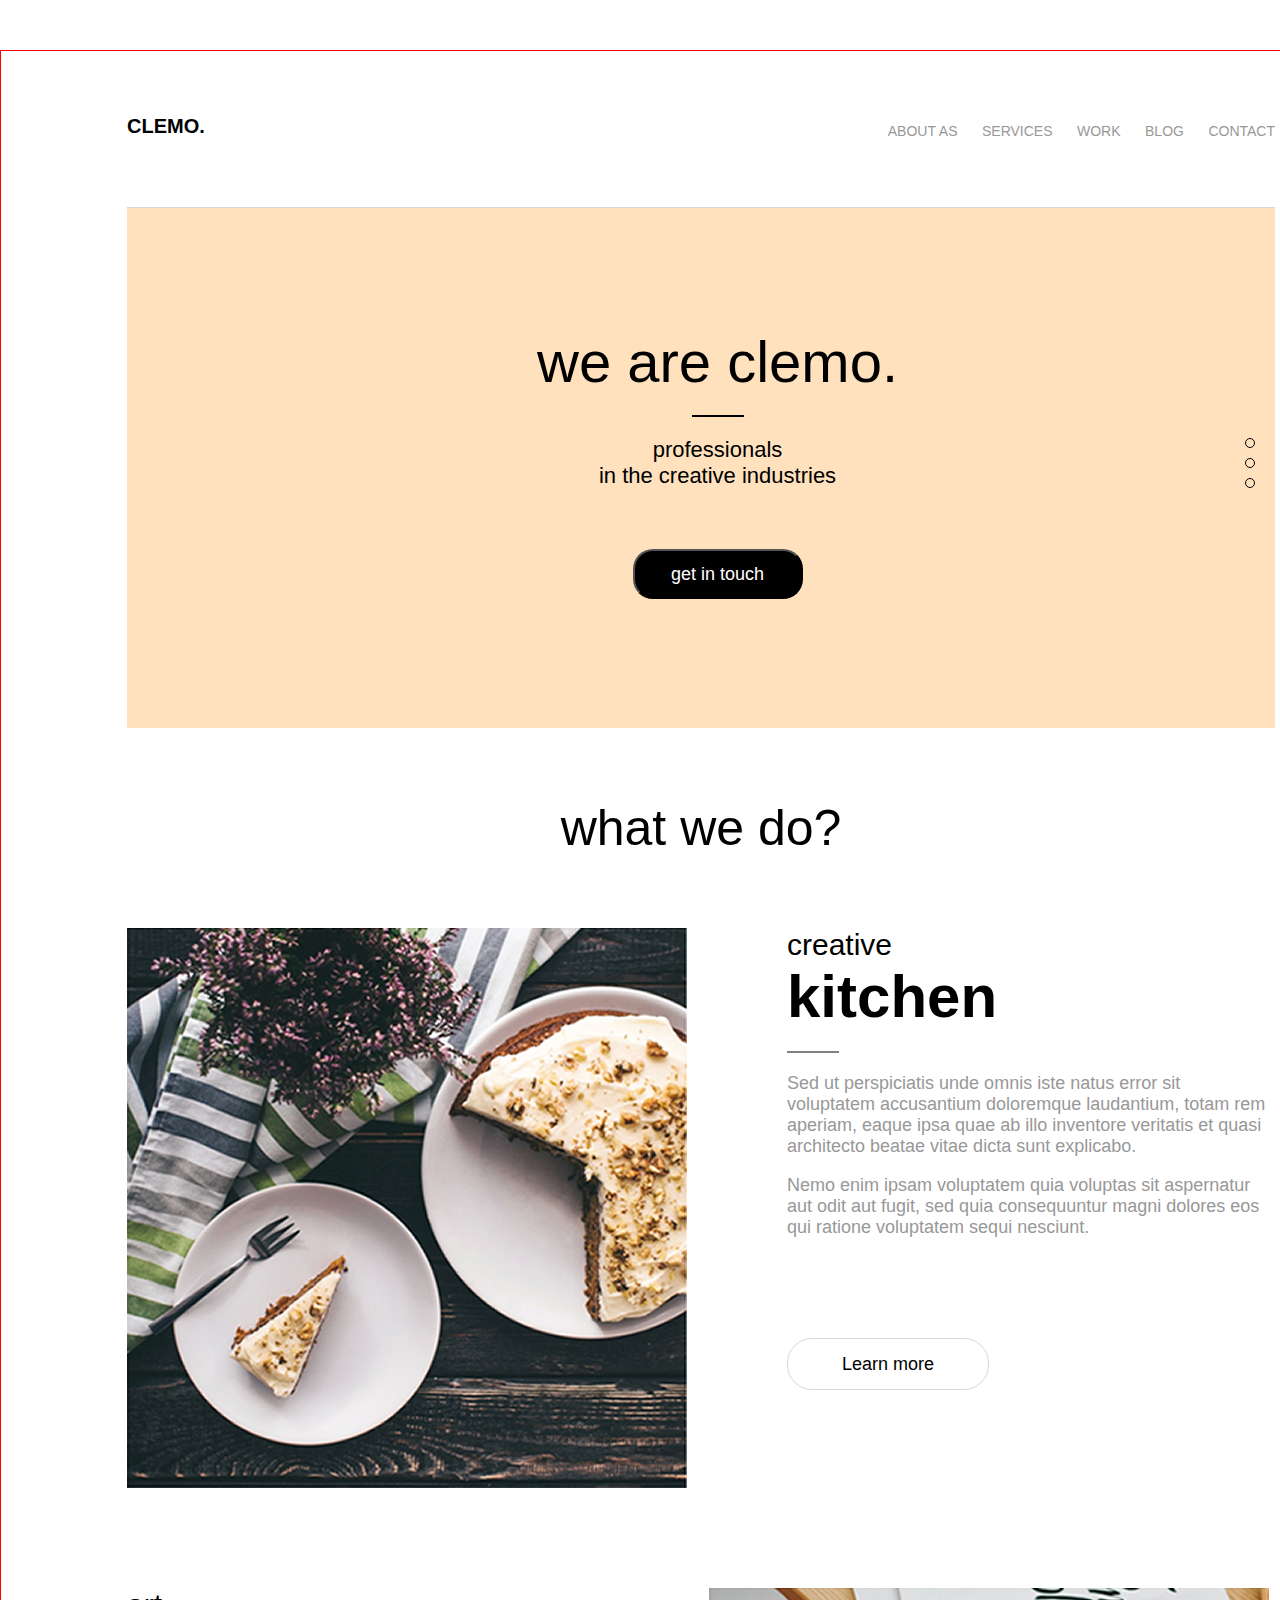
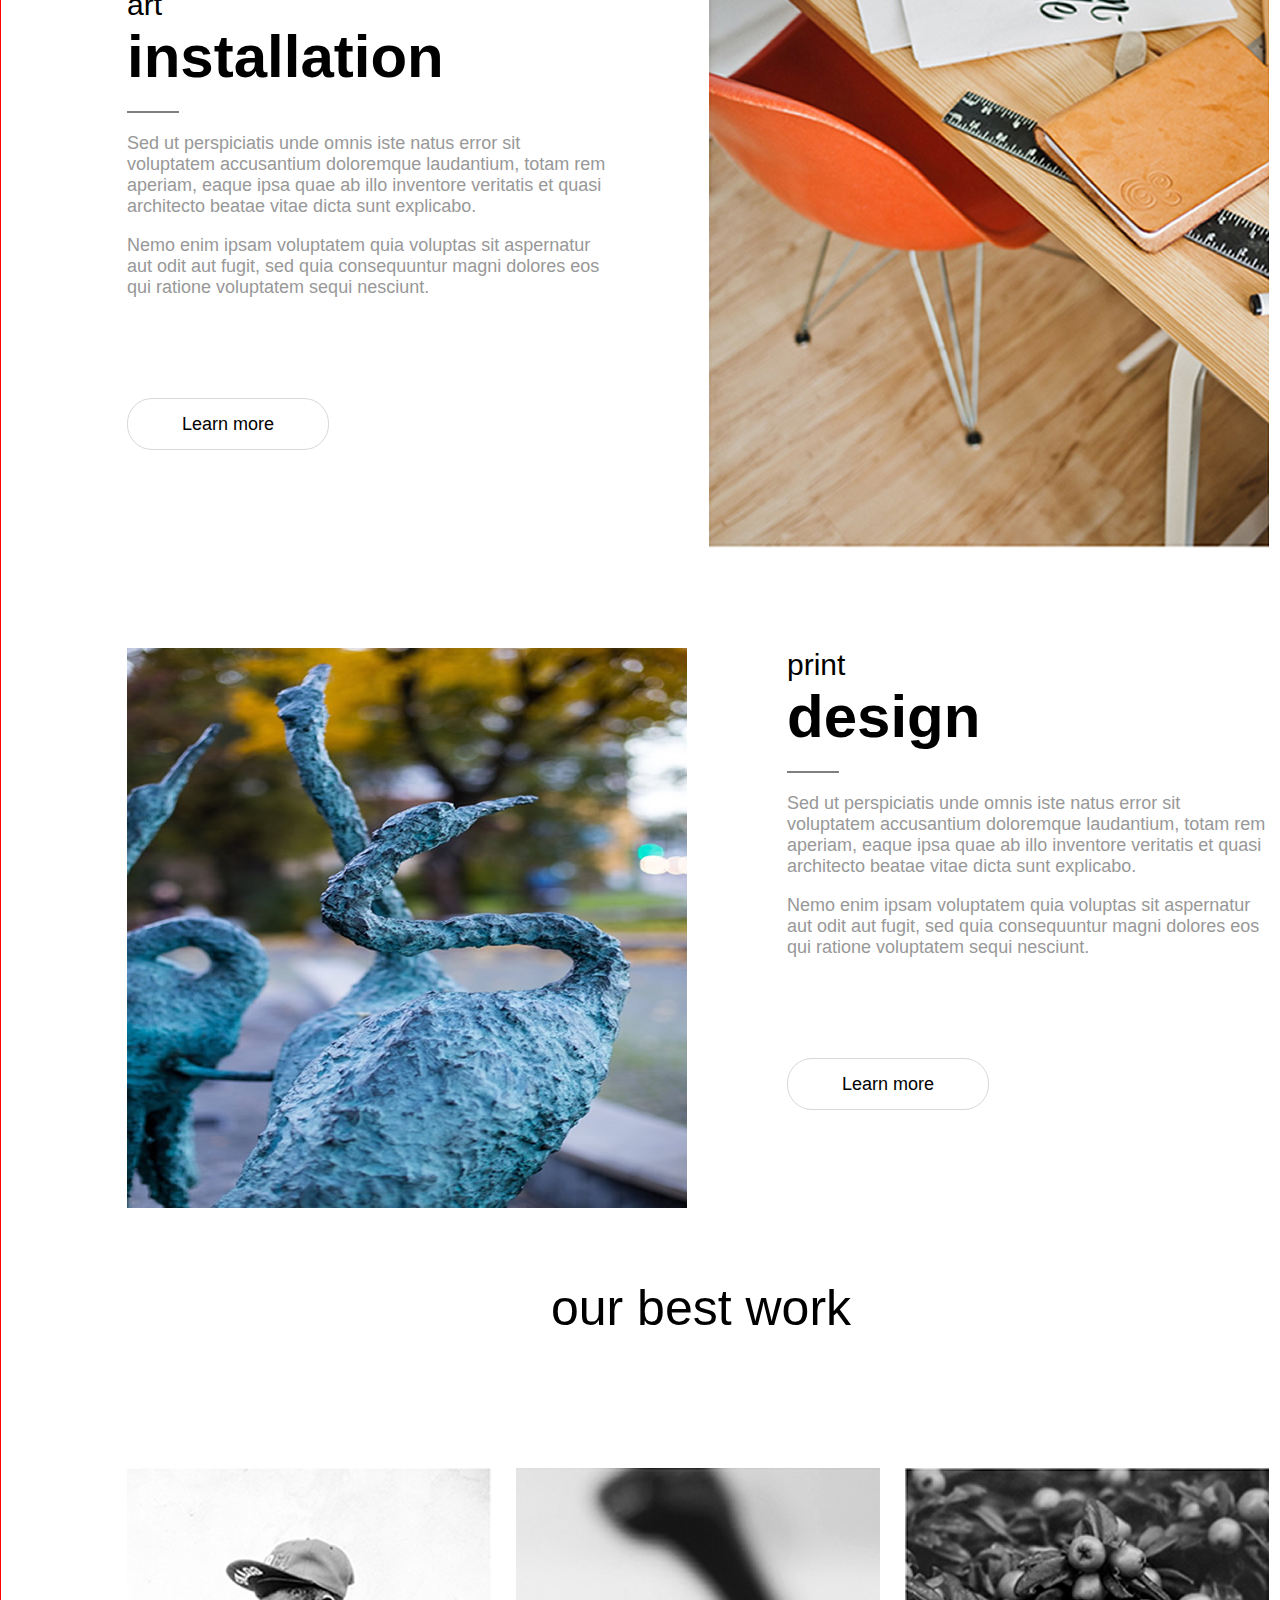
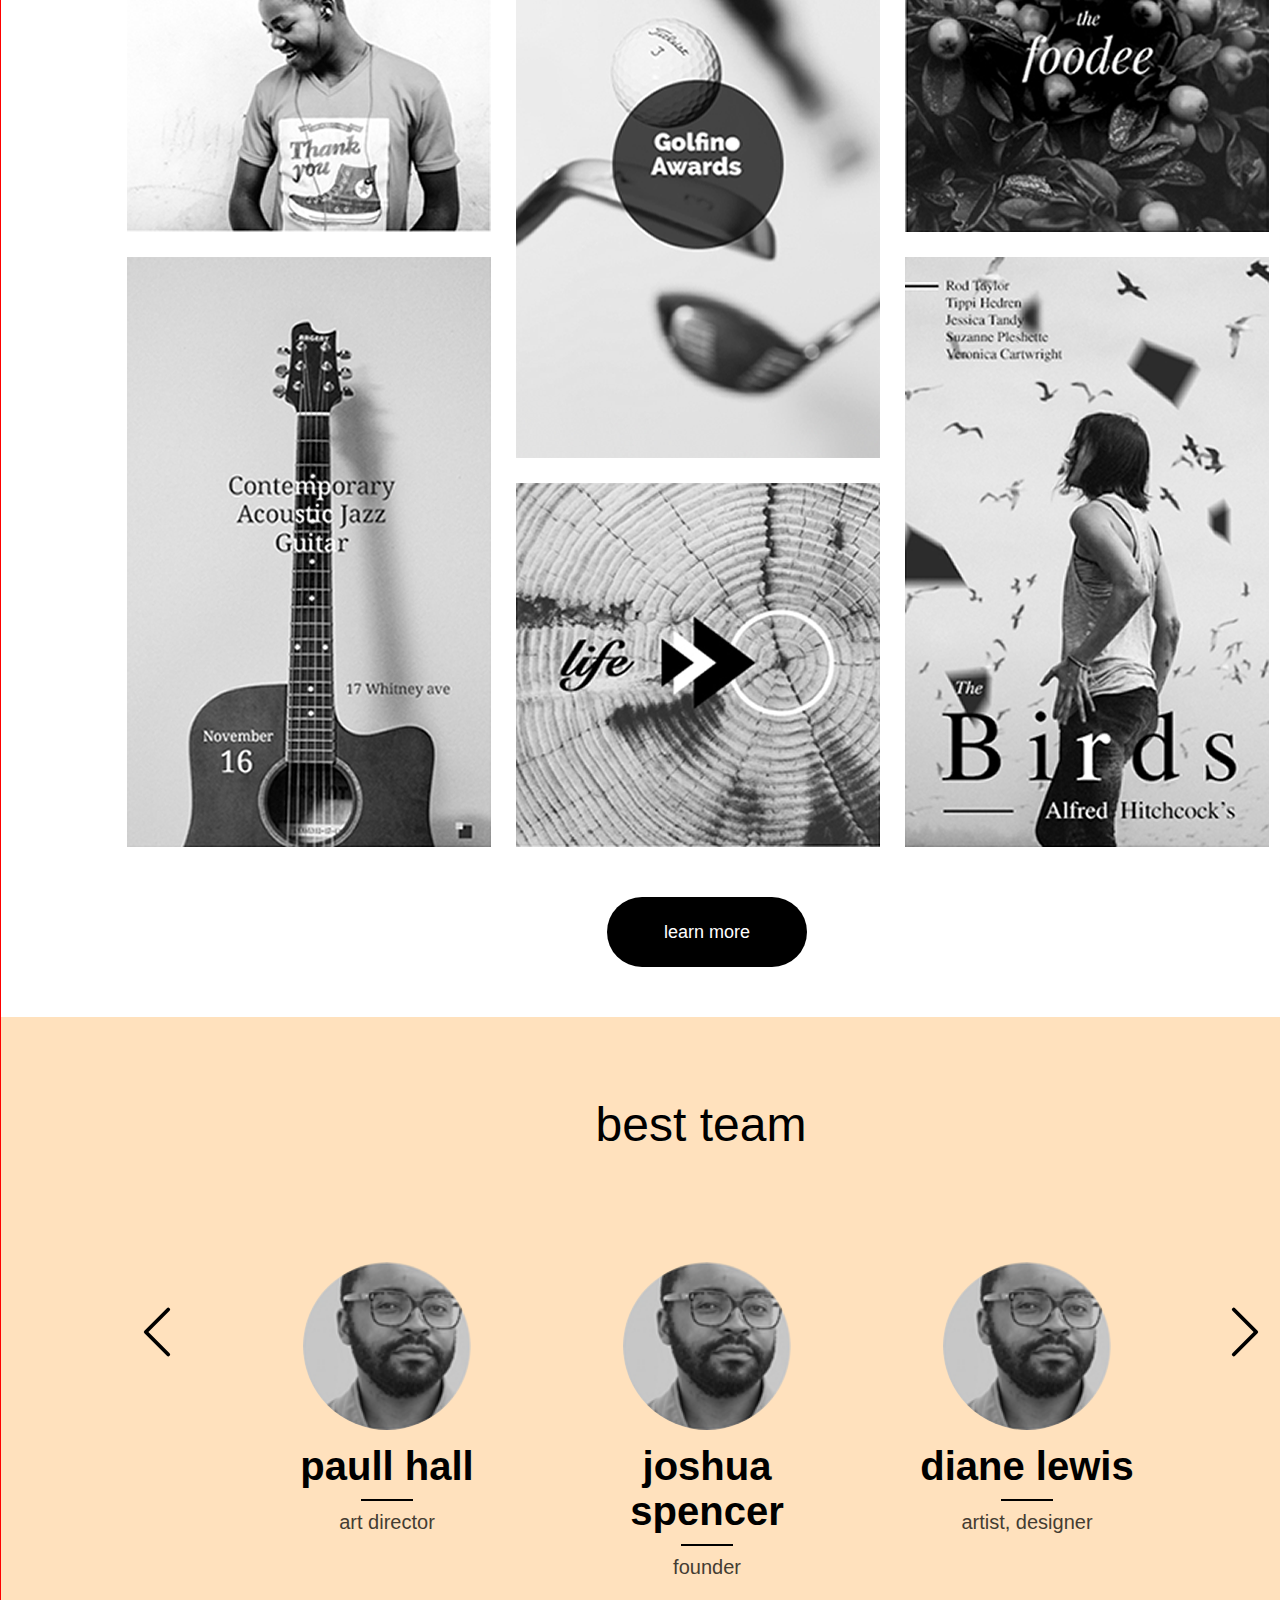
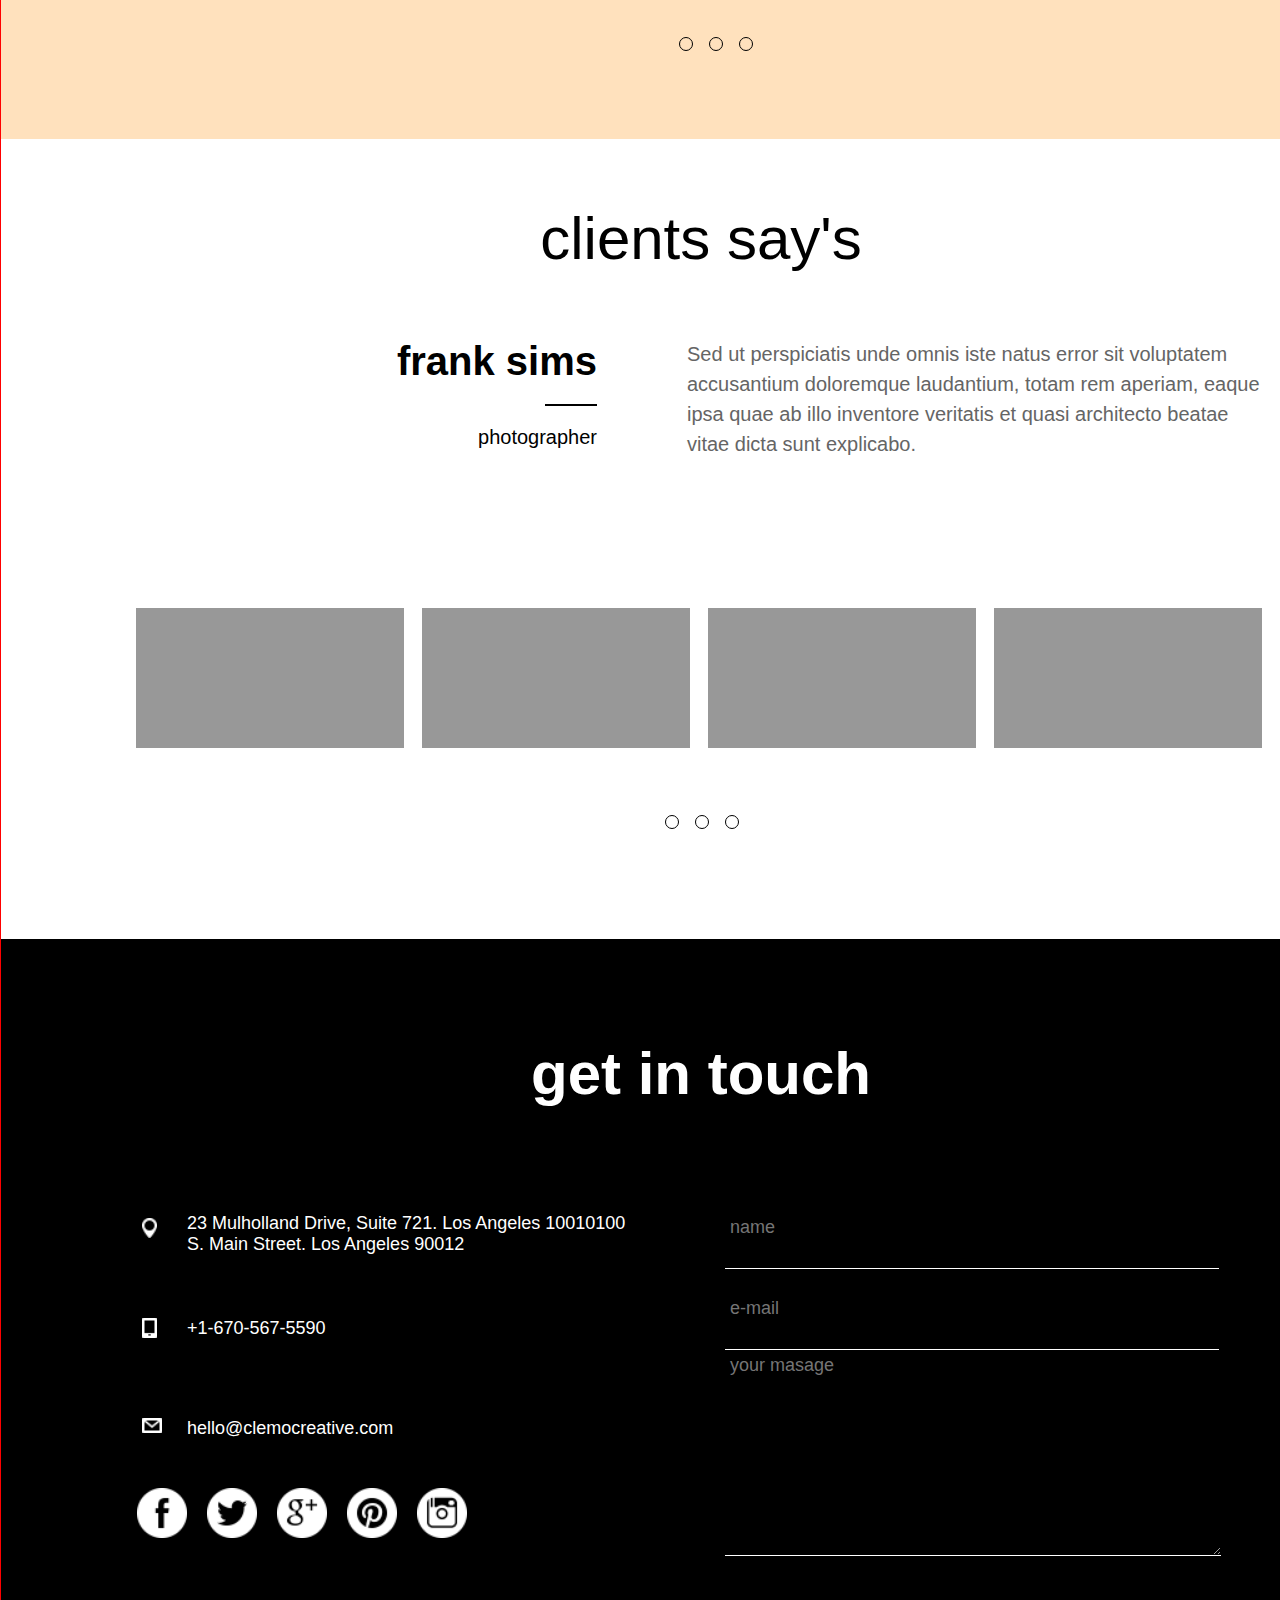
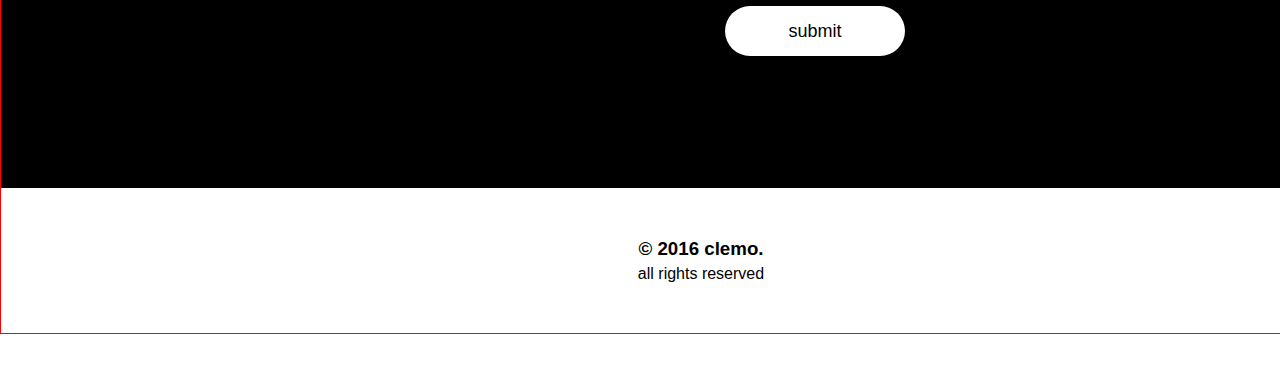
<file: index.html>
<!DOCTYPE html>
<html lang="en">
<head>
    <meta charset="UTF-8">
    <meta http-equiv="X-UA-Compatible" content="IE=edge">
    <meta name="viewport" content="width=device-width, initial-scale=1.0">
    <link rel="stylesheet" href="style.css">
    <title>Clemo</title>
</head>
<body>
    <div class="container">
        <div class="row">
            <div class="header">
                <div class="logo__content">
                    <div class="logo__img">
                        <a href="index.html">
                            <p>CLEMO.</p>
                        </a>
                    </div>
                </div>
                <div class="main__nav">
                    <ul class="main__nav__list">
                        <li><a href="about.html">About as</a></li>
                        <li><a href="services.html">Services</a></li>
                        <li><a href="works.html">Work</a></li>
                        <li><a href="blogs.html">Blog</a></li>
                        <li><a href="contact.html">Contact</a></li>
                    </ul>
                </div>
                <div class="clear"></div>
            </div>
            <section>
                <div class="card">
                    <div class="card__list">
                        <div class="card__about">
                            <div  class="card__about__list">
                                <h1 class="card__title">
                                    we are clemo.
                                </h1>
                                <hr noshade color="black" class="card__about__list__hr">
                                <p class="card__text">
                                    professionals 
                                    <br>
                                    in the creative industries
                                </p>
                                <button class="card__in__button">
                                    get in touch
                                </button>
                            </div>
                            <div class="card__right__bolls">
                                <div class="boll__itm"></div>
                                <div class="boll__itm"></div>
                                <div class="boll__itm"></div>
                            </div>
                            <div class="clear"></div>
                        </div>
                    </div>
                </div>
            </section>
            <section>
                <div class="works__content">
                    <div class="work__title__list">
                        <p class="work__title__text">
                            what we do?
                        </p>
                    </div>
                    <div class="work__cards__section">
                        <div class="work__cards__itm__top">
                            <div class="work__card__img">
                                <img src="img/kitchen.png" alt="">
                            </div>
                            <div class="work__about">
                                <p class="work__about__subject">
                                    creative
                                </p>
                                <h2 class="work__about__title">kitchen</h2>
                                <hr noshade>
                                <p class="work__about__text">
                                    Sed ut perspiciatis unde omnis iste natus error sit voluptatem accusantium doloremque laudantium, totam rem aperiam, eaque ipsa quae ab illo inventore veritatis et quasi architecto beatae vitae dicta sunt explicabo. 
                                </p>
                                <br>
                                <p class="work__about__text">
                                    Nemo enim ipsam voluptatem quia voluptas sit aspernatur aut odit aut fugit, sed quia consequuntur magni dolores eos qui ratione voluptatem sequi nesciunt. 
                                </p>
                                <a href="servis-work.html" class="btn">Learn more</a>
                            </div>
                            <div class="clear"></div>
                        </div>
                        <div class="work__cards__itm__centre">
                            <div class="work__about__centre">
                                <p class="work__about__subject__centre">
                                    art
                                </p>
                                <h2 class="work__about__title__centre">installation</h2>
                                <hr noshade>
                                <p class="work__about__text__centre">
                                    Sed ut perspiciatis unde omnis iste natus error sit voluptatem accusantium doloremque laudantium, totam rem aperiam, eaque ipsa quae ab illo inventore veritatis et quasi architecto beatae vitae dicta sunt explicabo. 
                                </p>
                                <br>
                                <p class="work__about__text__centre">
                                    Nemo enim ipsam voluptatem quia voluptas sit aspernatur aut odit aut fugit, sed quia consequuntur magni dolores eos qui ratione voluptatem sequi nesciunt. 
                                </p>
                                <a href="servis-work.html" class="btn__centre">Learn more</a>
                            </div>
                            <div class="work__card__img__centre">
                                <img src="img/instalation.png" alt="">
                            </div>
                            <div class="clear"></div>
                        </div>
                        <div class="work__cards__itm__bottom">
                            <div class="work__card__img">
                                <img src="img/design.jpg" alt="">
                            </div>
                            <div class="work__about">
                                <p class="work__about__subject">
                                    print
                                </p>
                                <h2 class="work__about__title">design</h2>
                                <hr noshade>
                                <p class="work__about__text">
                                    Sed ut perspiciatis unde omnis iste natus error sit voluptatem accusantium doloremque laudantium, totam rem aperiam, eaque ipsa quae ab illo inventore veritatis et quasi architecto beatae vitae dicta sunt explicabo. 
                                </p>
                                <br>
                                <p class="work__about__text">
                                    Nemo enim ipsam voluptatem quia voluptas sit aspernatur aut odit aut fugit, sed quia consequuntur magni dolores eos qui ratione voluptatem sequi nesciunt. 
                                </p>
                                <a href="servis-work.html" class="btn">Learn more</a>
                            </div>
                            <div class="clear"></div>
                        </div>
                    </div>
                </div>
            </section>
            <section>
                <div class="best__work__content">
                    <div class="best__work__caption">
                        <p class="work__caption__text">
                            our best work
                        </p>
                    </div>
                    <div class="best__pictures">
                        <div class="pictures__list">
                            <div class="picture__little__itm">
                                <img src="img/American-friend.png" alt="">
                            </div>
                            <div class="picture__big__itm">
                                <img src="img/gitara.png" alt="">
                            </div>
                        </div>
                        <div class="pictures__list centre__picture">
                            <div class="picture__big__itm">
                                <img src="img/golf.png" alt="">
                            </div>
                            <div class="picture__little__itm">
                                <img src="img/life.png" alt="">
                            </div>
                        </div>
                        <div class="pictures__list">
                            <div class="picture__little__itm">
                                <img src="img/apples-tree.png" alt="">
                            </div>
                            <div class="picture__big__itm">
                                <img src="img/birds.png" alt="">
                            </div>
                        </div>
                        <div class="clear"></div>
                    </div>
                    <div class="pictures__in__button">
                        <a href="works.html">learn more</a>
                    </div>
                </div>
            </section>
        </div>
        <section>
            <div class="workers__content">
                <div class="workers__title__content">
                    <p class="workers__caption">
                        best team
                    </p>
                </div>
                <div class="workers__list">
                    <div class="lrft__icon">
                        <a href="#" class="left__icon__img">
                            <svg xmlns="http://www.w3.org/2000/svg" width="60" height="60" fill="currentColor" class="bi bi-chevron-left" viewBox="0 0 16 16">
                                <path fill-rule="evenodd" d="M11.354 1.646a.5.5 0 0 1 0 .708L5.707 8l5.647 5.646a.5.5 0 0 1-.708.708l-6-6a.5.5 0 0 1 0-.708l6-6a.5.5 0 0 1 .708 0z"/>
                              </svg>
                        </a>
                    </div>

                    <div class="worker__about__itm">
                        <div class="worker__img">
                            <img src="img/paull hall.jpg" alt="">
                        </div>
                        <div class="worker__name">
                            <h2>paull hall</h2>
                            <hr noshade color="black">
                            <p class="work__user">
                                art director
                            </p>
                        </div>
                    </div>
                    <div class="worker__about__itm">
                        <div class="worker__img">
                            <img src="img/paull hall.jpg" alt="">
                        </div>
                        <div class="worker__name">
                            <h2>joshua <br> spencer</h2>
                            <hr noshade color="black">
                            <p class="work__user">
                                founder
                            </p>
                        </div>
                    </div>
                    <div class="worker__about__itm">
                        <div class="worker__img">
                            <img src="img/paull hall.jpg" alt="">
                        </div>
                        <div class="worker__name">
                            <h2>diane lewis</h2>
                            <hr noshade color="black">
                            <p class="work__user">
                                artist, designer
                            </p>
                        </div>
                    </div>

                    <div class="right__icon">
                        <a href="#" class="right__icon__img">
                            <svg xmlns="http://www.w3.org/2000/svg" width="60" height="60" fill="currentColor" class="bi bi-chevron-right" viewBox="0 0 16 16">
                                <path fill-rule="evenodd" d="M4.646 1.646a.5.5 0 0 1 .708 0l6 6a.5.5 0 0 1 0 .708l-6 6a.5.5 0 0 1-.708-.708L10.293 8 4.646 2.354a.5.5 0 0 1 0-.708z"/>
                              </svg>
                        </a>
                    </div>
                    <div class="clear"></div>
                </div>
                <div class="workers__list__bols">
                    <div class="bols__itm__in__workers"></div>
                    <div class="bols__itm__in__workers"></div>
                    <div class="bols__itm__in__workers"></div>
                    <div class="clear"></div>
                </div>
            </div>
        </section>
        <div class="row">
            <section>
                <div class="client__content">
                    <div class="client__headline">
                        <p class="headline__text">
                            clients say's
                        </p>
                    </div>
                    <div class="client__texts__list">
                        <div class="client__about__name">
                            <h2 class="client__name">
                                frank sims 
                            </h2>
                            <hr noshade color="black">
                            <p>photographer</p>
                        </div>
                        <div class="client__about__texts">
                            <p>
                                Sed ut perspiciatis unde omnis iste natus error sit voluptatem accusantium doloremque laudantium, totam rem aperiam, eaque ipsa quae ab illo inventore veritatis et quasi architecto beatae vitae dicta sunt explicabo.  
                            </p>
                        </div>
                        <div class="clear"></div>
                    </div>
                    <div class="pictures__list">
                        <div class="pictures__itms">
                            <div class="pic"></div>
                            <div class="pic"></div>
                            <div class="pic"></div>
                            <div class="pic"></div>
                            <div class="clear"></div>
                        </div>
                        <div class="workers__list__bols pic__bols">
                            <div class="bols__itm__in__workers pic__bols__itm"></div>
                            <div class="bols__itm__in__workers pic__bols__itm"></div>
                            <div class="bols__itm__in__workers pic__bols__itm"></div>
                            <div class="clear"></div>
                        </div>
                    </div>
                </div>
            </section>
            
        </div>
        <section>
                <footer>
                    <div class="footer__content">
                        <div class="footer__title">
                            <h2>get in touch</h2>
                        </div>
                        <div class="info__list">
                            <div class="footer__contacts">
                                <div class="location">
                                    <div class="location__img">
                                        <a href="#" class="location__logo">
                                            <img src="img/location.png" alt="xato urlda">
                                        </a>
                                    </div>
                                    <div class="location__text">
                                        <p>
                                            23 Mulholland Drive, Suite 721. Los Angeles 10010100 S. Main Street. Los Angeles 90012
                                        </p>
                                    </div>
                                    <div class="clear"></div>
                                </div>
                                <div class="phone">
                                    <div class="phone__img">
                                        <a href="#" class="phone__logo">
                                            <img src="img/phone.png" alt="xato urlda">
                                        </a>
                                    </div>
                                    <div class="phone__text">
                                        <p>
                                            +1-670-567-5590
                                        </p>
                                    </div>
                                    <div class="clear"></div>
                                </div>
                                <div class="pochta">
                                    <div class="pochta__img">
                                        <a href="#" class="pochta__logo">
                                            <img src="img/emai-pochta.png" alt="xato urlda">
                                        </a>
                                    </div>
                                    <div class="pochta__text">
                                        <p>
                                            hello@clemocreative.com
                                        </p>
                                    </div>
                                    <div class="clear"></div>
                                </div>
                                <div class="web__site__links">
                                    <div class="web__sity__imgs">
                                        <div class="web__site__logo">
                                            <a href="#">
                                                <img src="img/facebook.png" alt="">
                                            </a>
                                        </div>
                                        <div class="web__site__logo">
                                            <a href="#">
                                                <img src="img/twitter.png" alt="">
                                            </a>
                                        </div>
                                        <div class="web__site__logo">
                                            <a href="#">
                                                <img src="img/google.png" alt="">
                                            </a>
                                        </div>
                                        <div class="web__site__logo">
                                            <a href="#">
                                                <img src="img/email.png" alt="">
                                            </a>
                                        </div>
                                        <div class="web__site__logo">
                                            <a href="#">
                                                <img src="img/instogram.png" alt="">
                                            </a>
                                        </div>
                                        <div class="clear"></div>
                                    </div>
                                </div>
                            </div>
                            <div class="footer__register">
                                <input type="text" placeholder="name">
                                <input type="email" placeholder="e-mail">
                                <textarea name="your masage" id="" cols="70" rows="10" placeholder="your masage"></textarea>
                                <a href="#">submit</a>
                            </div>
                            <div class="clear"></div>
                        </div>
                    </div>
                </footer>
            </section>
            <section>
                <div class="clemo__footer">
                    <h3 class="clemo__footer__title">© 2016 clemo.</h3>
                    <p class="clemo__footer__text">all rights reserved</p>
                </div>
            </section>
       
    </div>
</body>
</html>
</file>
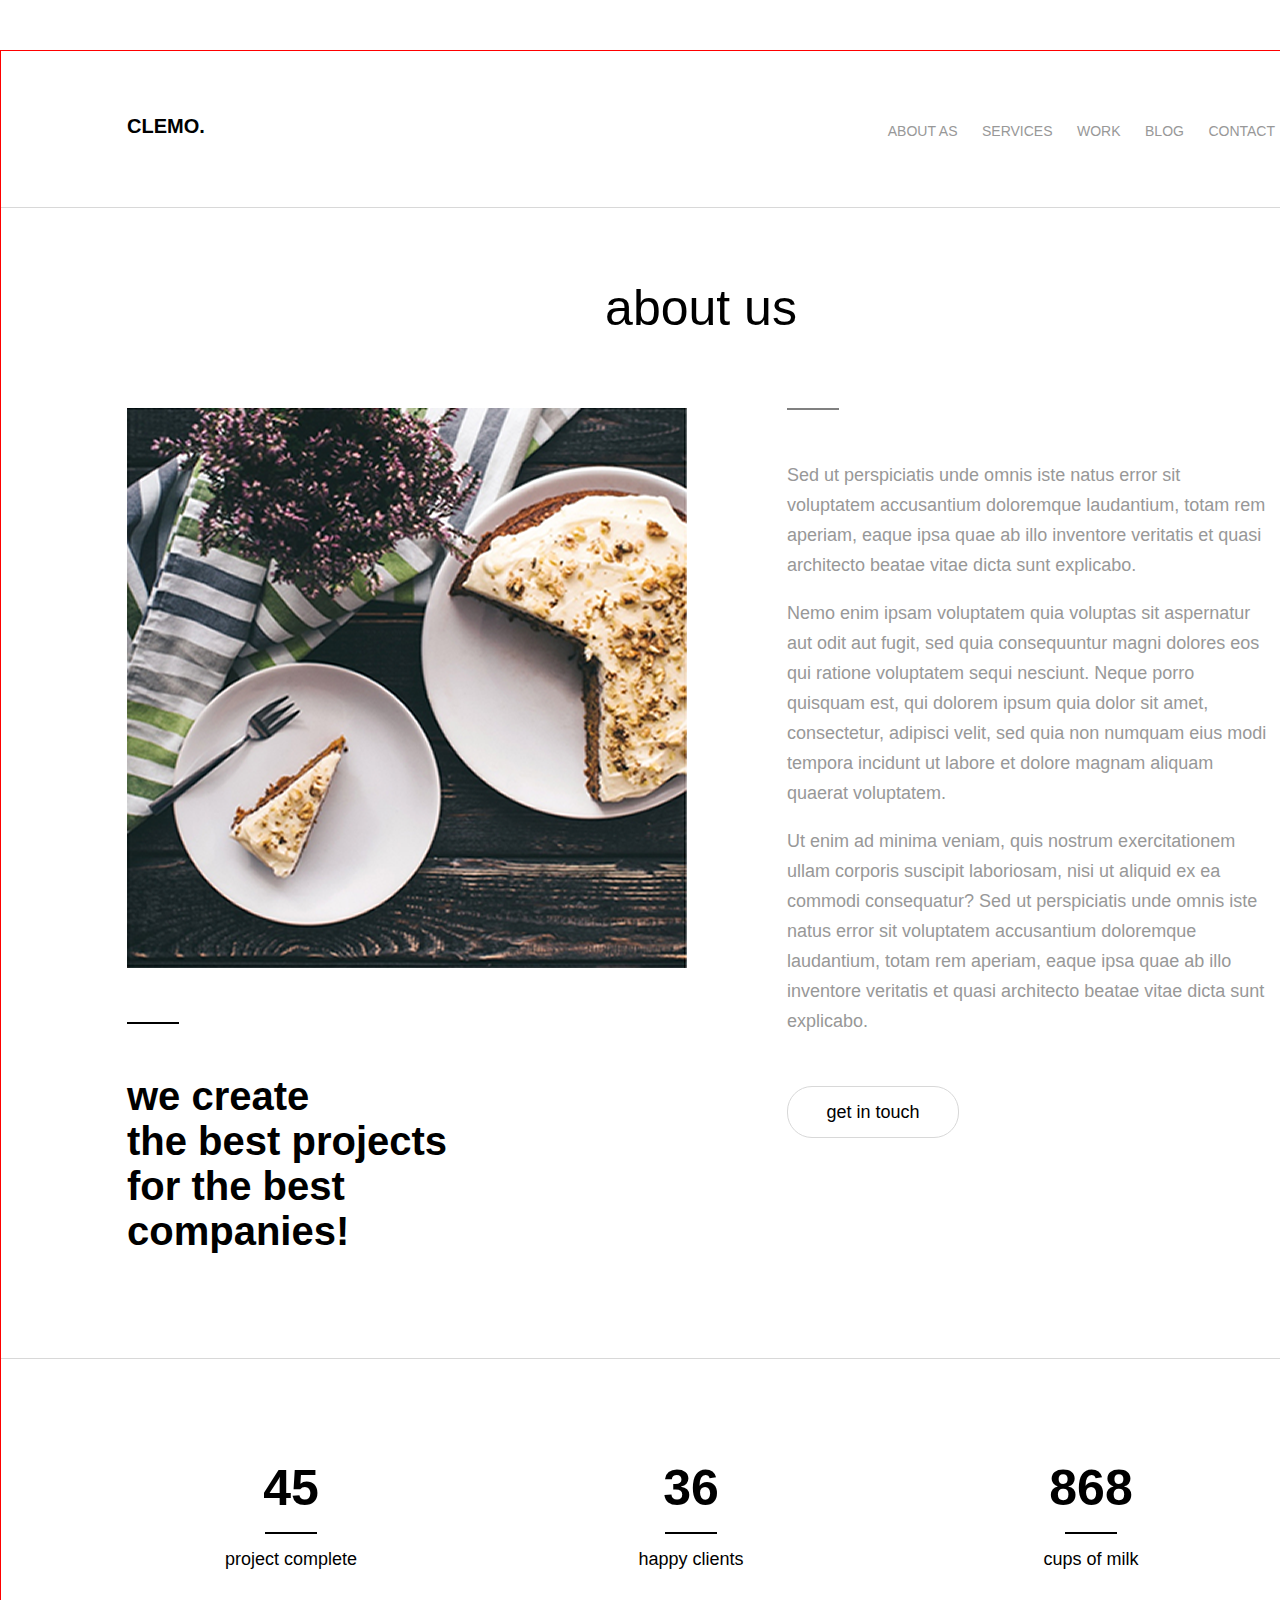
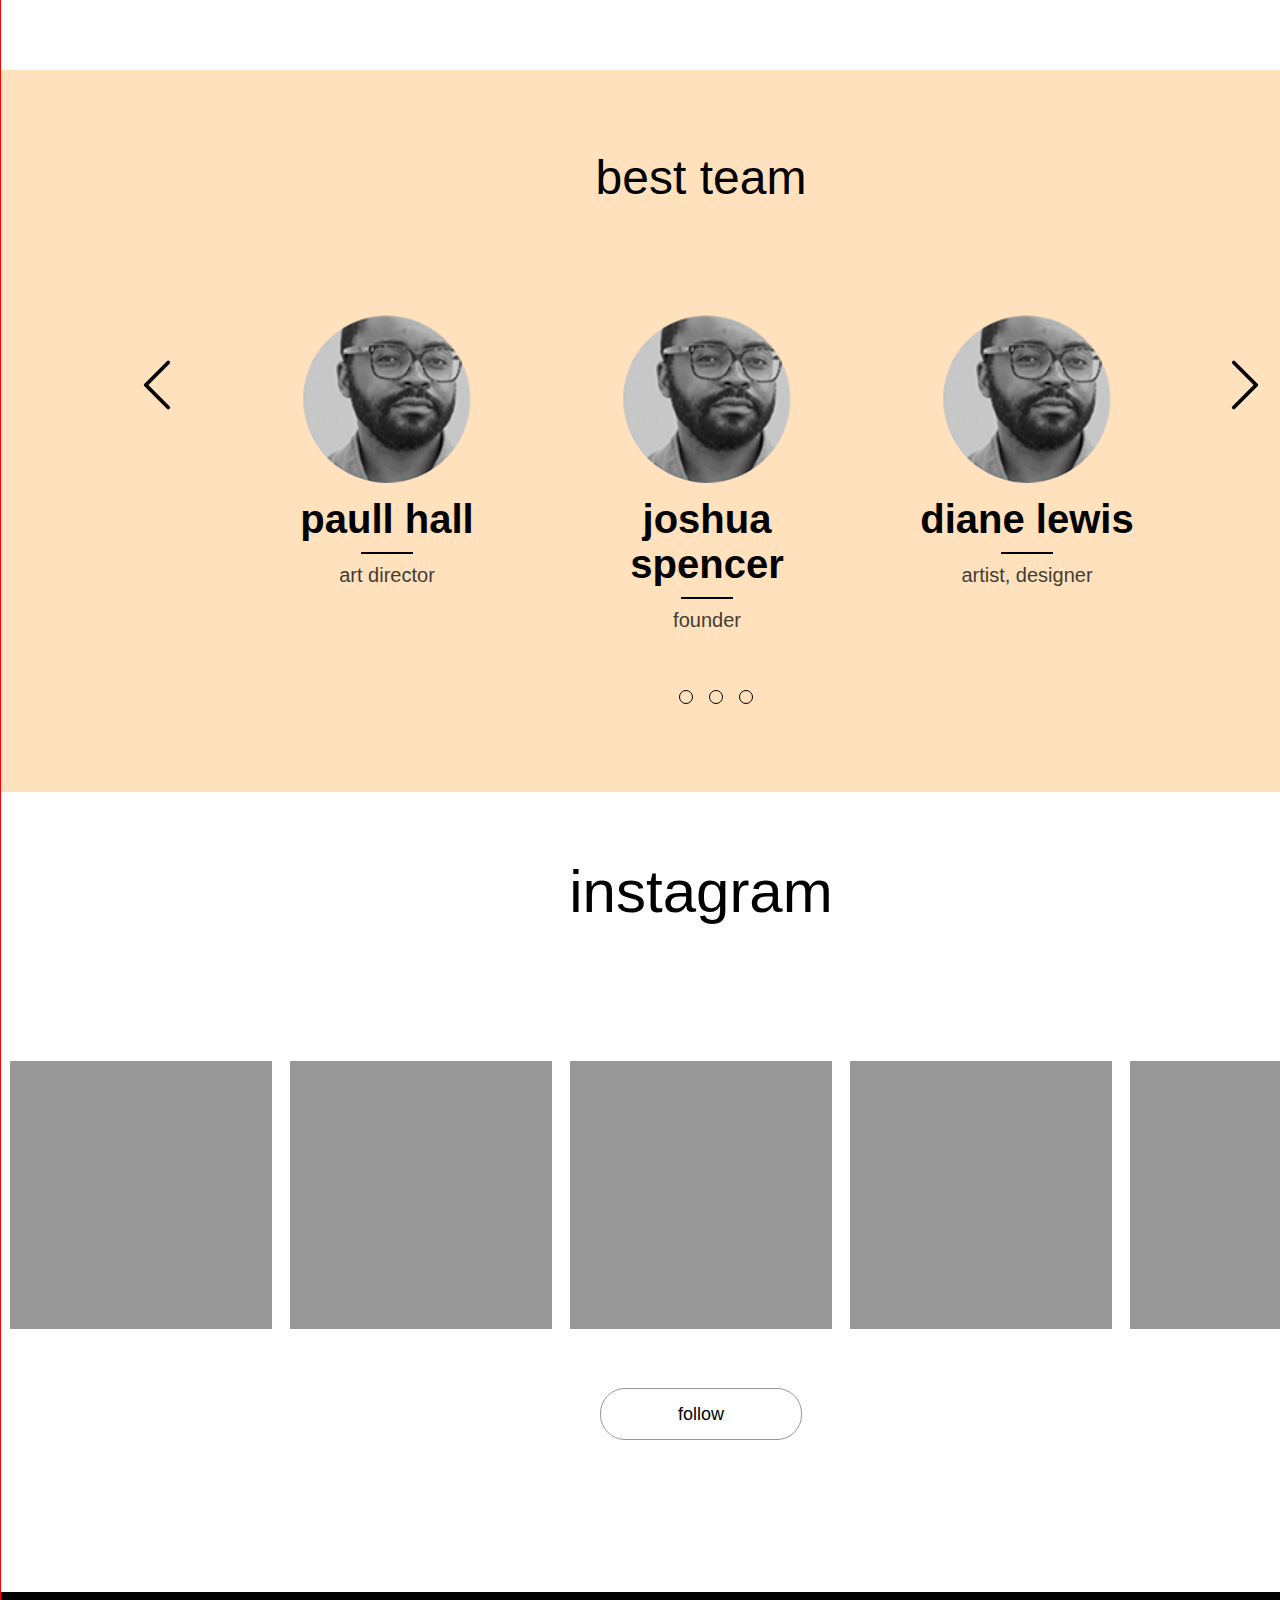
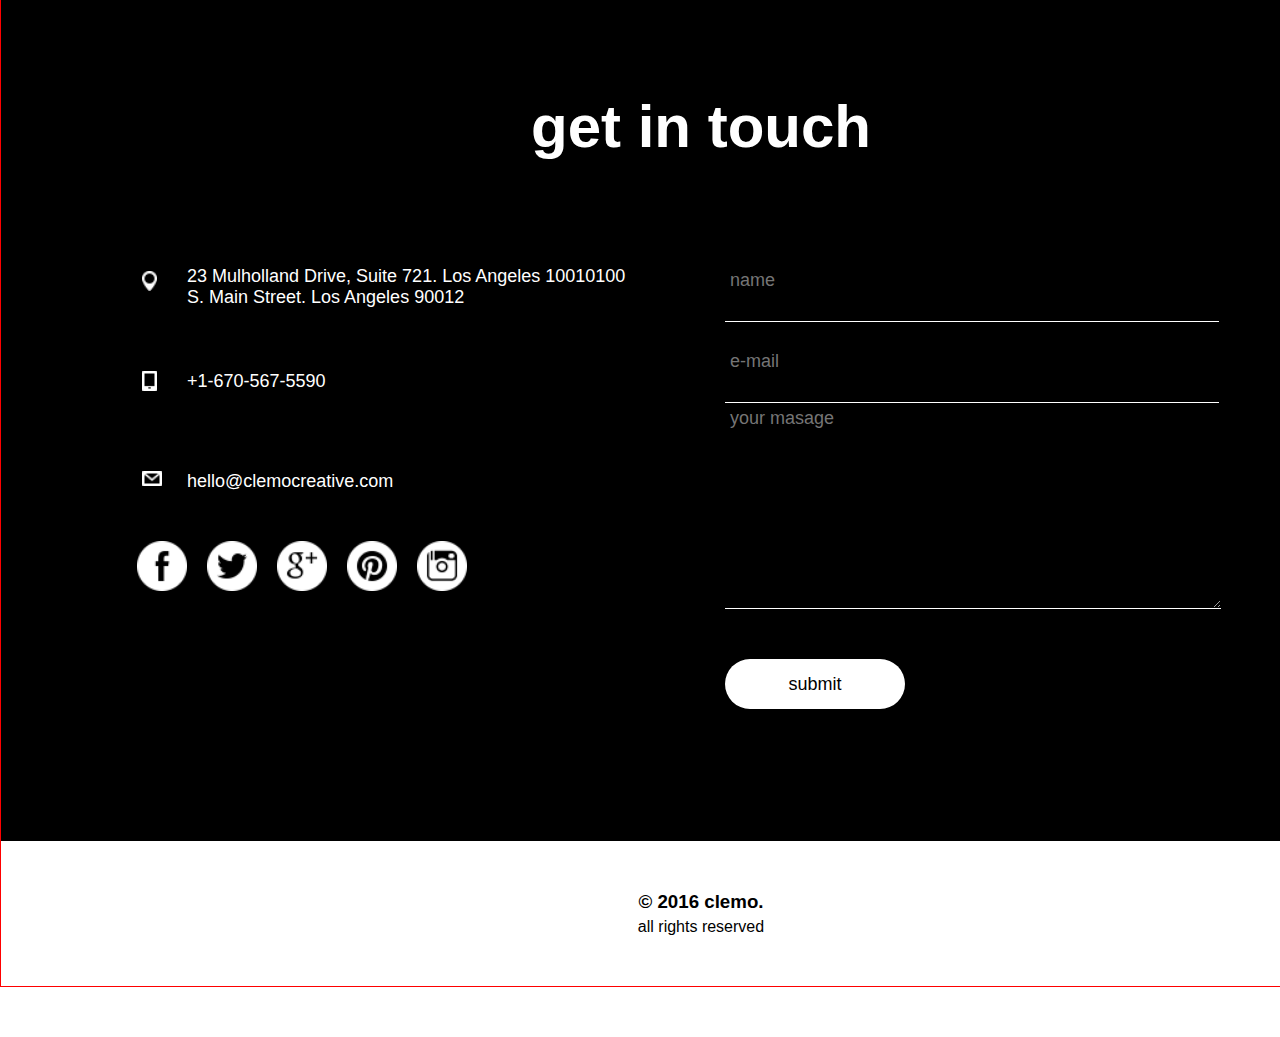
<file: about.html>
<!DOCTYPE html>
<html lang="en">
<head>
    <meta charset="UTF-8">
    <meta http-equiv="X-UA-Compatible" content="IE=edge">
    <meta name="viewport" content="width=device-width, initial-scale=1.0">
    <link rel="stylesheet" href="style.css">
    <title>About</title>
</head>
<body>
    <div class="container">
        <div class="header header__about">
            <div class="logo__content">
                <div class="logo__img">
                    <a href="index.html">
                        <p>CLEMO.</p>
                    </a>
                </div>
            </div>
            <div class="main__nav">
                <ul class="main__nav__list">
                    <li><a href="about.html">About as</a></li>
                    <li><a href="services.html">Services</a></li>
                    <li><a href="works.html">Work</a></li>
                    <li><a href="blogs.html">Blog</a></li>
                    <li><a href="contact.html">Contact</a></li>
                </ul>
            </div>
            <div class="clear"></div>
        </div>
        <div class="row">
            <section>
                <div class="works__content">
                    <div class="work__title__list work__title__list_about">
                        <p class="work__title__text work__title__text_about">
                            about us
                        </p>
                    </div>
                    <div class="work__cards__section work__cards__section__about">
                        <div class="work__cards__itm__top">
                            <div class="work__card__img">
                                <img src="img/kitchen.png" alt="">
                                <hr noshade color="black" class="work__card__img__hr">
                                <h2 class="work__card__img__title">
                                    we create <br>
                                    the best projects <br>
                                    for the best <br>
                                    companies!
                                </h2>
                            </div>
                            <div class="work__about">
                                <hr noshade class="about__hr">
                                <p class="work__about__text about__work__text">
                                    Sed ut perspiciatis unde omnis iste natus error sit voluptatem accusantium doloremque laudantium, totam rem aperiam, eaque ipsa quae ab illo inventore veritatis et quasi architecto beatae vitae dicta sunt explicabo. 

                                </p>
                                <br>
                                <p class="work__about__text about__work__text">
                                    Nemo enim ipsam voluptatem quia voluptas sit aspernatur aut odit aut fugit, sed quia consequuntur magni dolores eos qui ratione voluptatem sequi nesciunt. Neque porro quisquam est, qui dolorem ipsum quia dolor sit amet, consectetur, adipisci velit, sed quia non numquam eius modi tempora incidunt ut labore et dolore magnam aliquam quaerat voluptatem.
                                </p>
                                <br>
                                <p class="work__about__text about__work__text">
                                    Ut enim ad minima veniam, quis nostrum exercitationem ullam corporis suscipit laboriosam, nisi ut aliquid ex ea commodi consequatur? Sed ut perspiciatis unde omnis iste natus error sit voluptatem accusantium doloremque laudantium, totam rem aperiam, eaque ipsa quae ab illo inventore veritatis et quasi architecto beatae vitae dicta sunt explicabo. 
                                </p>
                                <a href="servis-work.html" class="btn btn__about">get in touch</a>
                            </div>
                            <div class="clear"></div>
                        </div>
                    </div>
                </div>
            </section>
        </div>
        <section>
                <div class="people__cards__lisT">
                    <div class="people__cards__itms">
                        <h2>45</h2>
                        <hr noshade color="black">
                        <p>project complete</p>
                    </div>
                    <div class="people__cards__itms">
                        <h2>36</h2>
                        <hr noshade color="black">
                        <p>happy clients</p>
                    </div>
                    <div class="people__cards__itms">
                        <h2>868</h2>
                        <hr noshade color="black">
                        <p>cups of milk</p>
                    </div>
                    <div class="clear"></div>
                </div>
        </section>
        <section>
            <div class="workers__content">
                <div class="workers__title__content">
                    <p class="workers__caption">
                        best team
                    </p>
                </div>
                <div class="workers__list">
                    <div class="lrft__icon">
                        <a href="#" class="left__icon__img">
                            <svg xmlns="http://www.w3.org/2000/svg" width="60" height="60" fill="currentColor" class="bi bi-chevron-left" viewBox="0 0 16 16">
                                <path fill-rule="evenodd" d="M11.354 1.646a.5.5 0 0 1 0 .708L5.707 8l5.647 5.646a.5.5 0 0 1-.708.708l-6-6a.5.5 0 0 1 0-.708l6-6a.5.5 0 0 1 .708 0z"/>
                              </svg>
                        </a>
                    </div>

                    <div class="worker__about__itm">
                        <div class="worker__img">
                            <img src="img/paull hall.jpg" alt="">
                        </div>
                        <div class="worker__name">
                            <h2>paull hall</h2>
                            <hr noshade color="black">
                            <p class="work__user">
                                art director
                            </p>
                        </div>
                    </div>
                    <div class="worker__about__itm">
                        <div class="worker__img">
                            <img src="img/paull hall.jpg" alt="">
                        </div>
                        <div class="worker__name">
                            <h2>joshua <br> spencer</h2>
                            <hr noshade color="black">
                            <p class="work__user">
                                founder
                            </p>
                        </div>
                    </div>
                    <div class="worker__about__itm">
                        <div class="worker__img">
                            <img src="img/paull hall.jpg" alt="">
                        </div>
                        <div class="worker__name">
                            <h2>diane lewis</h2>
                            <hr noshade color="black">
                            <p class="work__user">
                                artist, designer
                            </p>
                        </div>
                    </div>

                    <div class="right__icon">
                        <a href="#" class="right__icon__img">
                            <svg xmlns="http://www.w3.org/2000/svg" width="60" height="60" fill="currentColor" class="bi bi-chevron-right" viewBox="0 0 16 16">
                                <path fill-rule="evenodd" d="M4.646 1.646a.5.5 0 0 1 .708 0l6 6a.5.5 0 0 1 0 .708l-6 6a.5.5 0 0 1-.708-.708L10.293 8 4.646 2.354a.5.5 0 0 1 0-.708z"/>
                              </svg>
                        </a>
                    </div>
                    <div class="clear"></div>
                </div>
                <div class="workers__list__bols">
                    <div class="bols__itm__in__workers"></div>
                    <div class="bols__itm__in__workers"></div>
                    <div class="bols__itm__in__workers"></div>
                    <div class="clear"></div>
                </div>
            </div>
        </section>
        <section>
            <div class="client__content">
                <div class="client__headline">
                    <p class="headline__text">
                        instagram
                    </p>
                </div>
                <div class="pictures__list">
                    <div class="pictures__itms">
                        <div class="pic pictures__itms__in__about"></div>
                        <div class="pic pictures__itms__in__about"></div>
                        <div class="pic pictures__itms__in__about"></div>
                        <div class="pic pictures__itms__in__about"></div>
                        <div class="pic pictures__itms__in__about"></div>
                        <div class="clear"></div>
                    </div>
                    <a href="#" class="pictures__inabout">follow</a>
                </div>
            </div>
        </section>
        <section>
                <footer>
                    <div class="footer__content">
                        <div class="footer__title">
                            <h2>get in touch</h2>
                        </div>
                        <div class="info__list">
                            <div class="footer__contacts">
                                <div class="location">
                                    <div class="location__img">
                                        <a href="#" class="location__logo">
                                            <img src="img/location.png" alt="xato urlda">
                                        </a>
                                    </div>
                                    <div class="location__text">
                                        <p>
                                            23 Mulholland Drive, Suite 721. Los Angeles 10010100 S. Main Street. Los Angeles 90012
                                        </p>
                                    </div>
                                    <div class="clear"></div>
                                </div>
                                <div class="phone">
                                    <div class="phone__img">
                                        <a href="#" class="phone__logo">
                                            <img src="img/phone.png" alt="xato urlda">
                                        </a>
                                    </div>
                                    <div class="phone__text">
                                        <p>
                                            +1-670-567-5590
                                        </p>
                                    </div>
                                    <div class="clear"></div>
                                </div>
                                <div class="pochta">
                                    <div class="pochta__img">
                                        <a href="#" class="pochta__logo">
                                            <img src="img/emai-pochta.png" alt="xato urlda">
                                        </a>
                                    </div>
                                    <div class="pochta__text">
                                        <p>
                                            hello@clemocreative.com
                                        </p>
                                    </div>
                                    <div class="clear"></div>
                                </div>
                                <div class="web__site__links">
                                    <div class="web__sity__imgs">
                                        <div class="web__site__logo">
                                            <a href="#">
                                                <img src="img/facebook.png" alt="">
                                            </a>
                                        </div>
                                        <div class="web__site__logo">
                                            <a href="#">
                                                <img src="img/twitter.png" alt="">
                                            </a>
                                        </div>
                                        <div class="web__site__logo">
                                            <a href="#">
                                                <img src="img/google.png" alt="">
                                            </a>
                                        </div>
                                        <div class="web__site__logo">
                                            <a href="#">
                                                <img src="img/email.png" alt="">
                                            </a>
                                        </div>
                                        <div class="web__site__logo">
                                            <a href="#">
                                                <img src="img/instogram.png" alt="">
                                            </a>
                                        </div>
                                        <div class="clear"></div>
                                    </div>
                                </div>
                            </div>
                            <div class="footer__register">
                                <input type="text" placeholder="name">
                                <input type="email" placeholder="e-mail">
                                <textarea name="your masage" id="" cols="70" rows="10" placeholder="your masage"></textarea>
                                <a href="#">submit</a>
                            </div>
                            <div class="clear"></div>
                        </div>
                    </div>
                </footer>
            </section>
            <section>
                <div class="clemo__footer">
                    <h3 class="clemo__footer__title">© 2016 clemo.</h3>
                    <p class="clemo__footer__text">all rights reserved</p>
                </div>
            </section>
       
    </div>
</body>
</html>
</file>
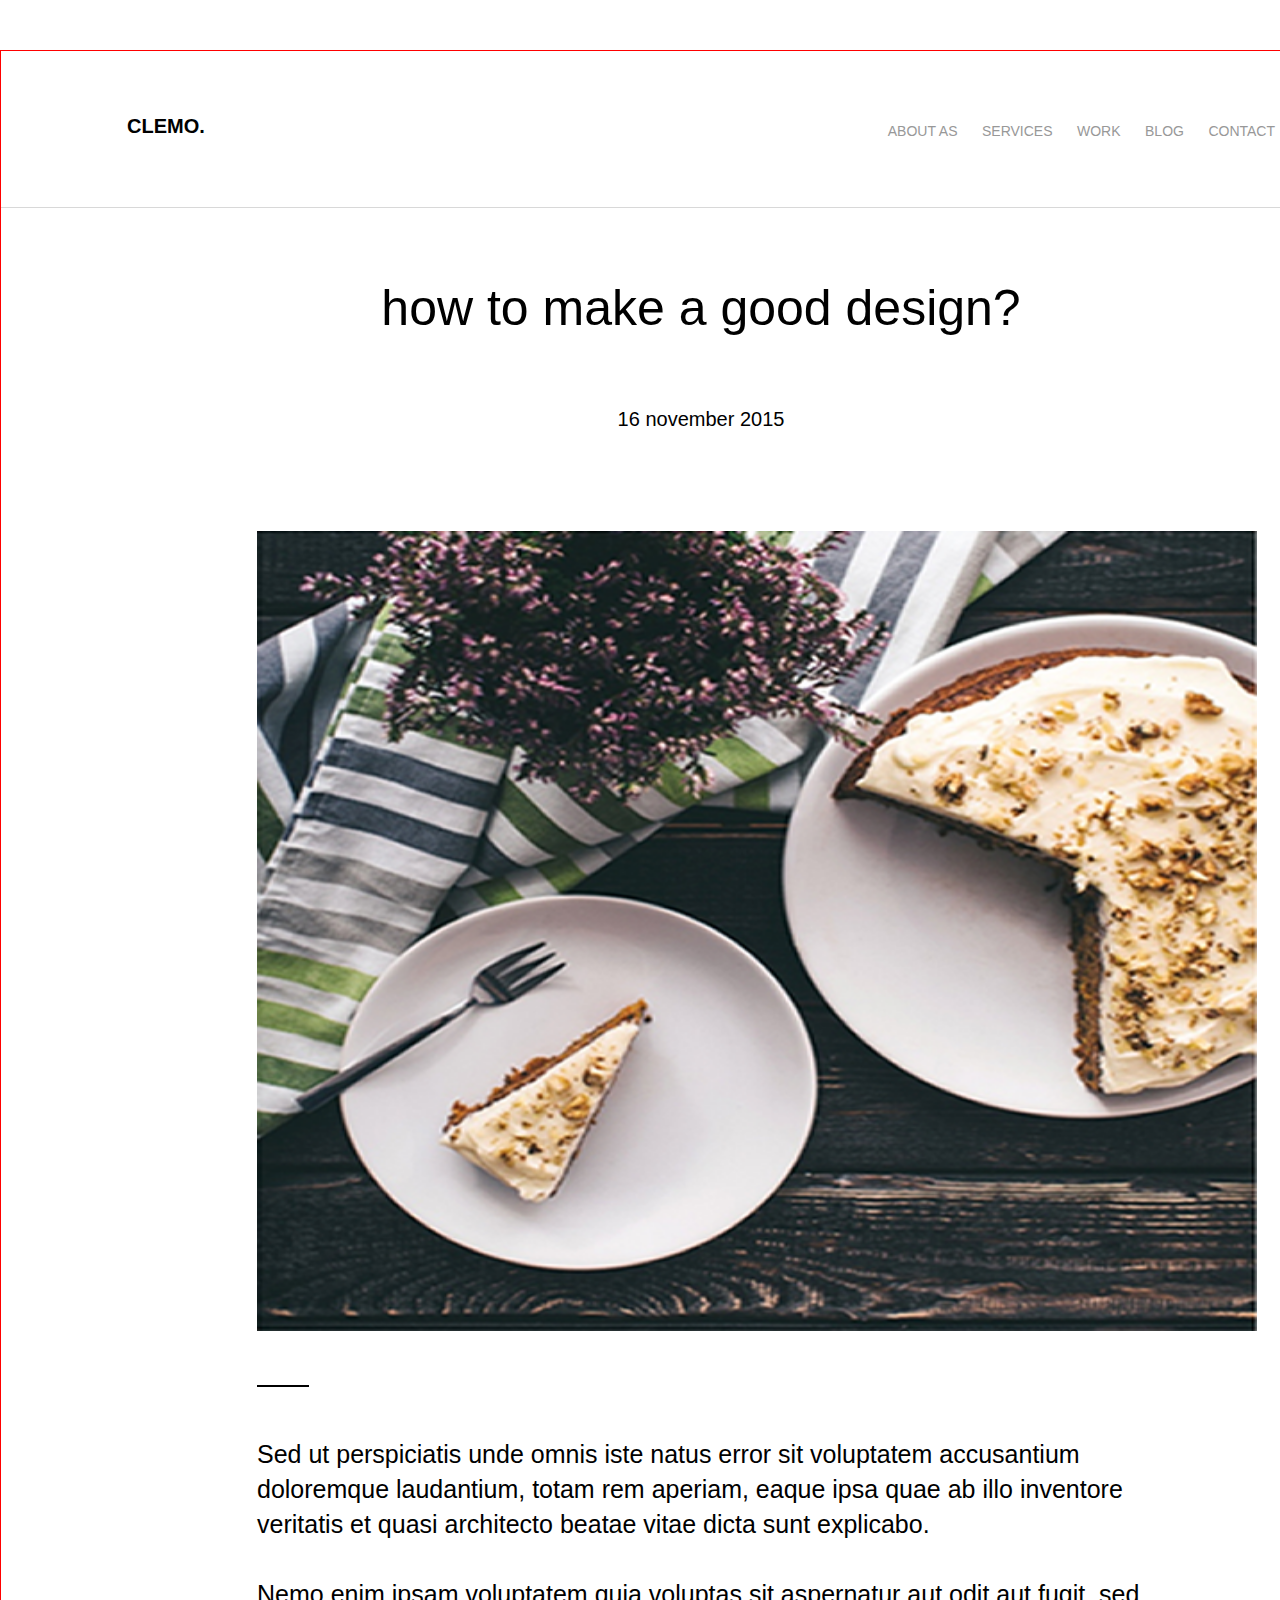
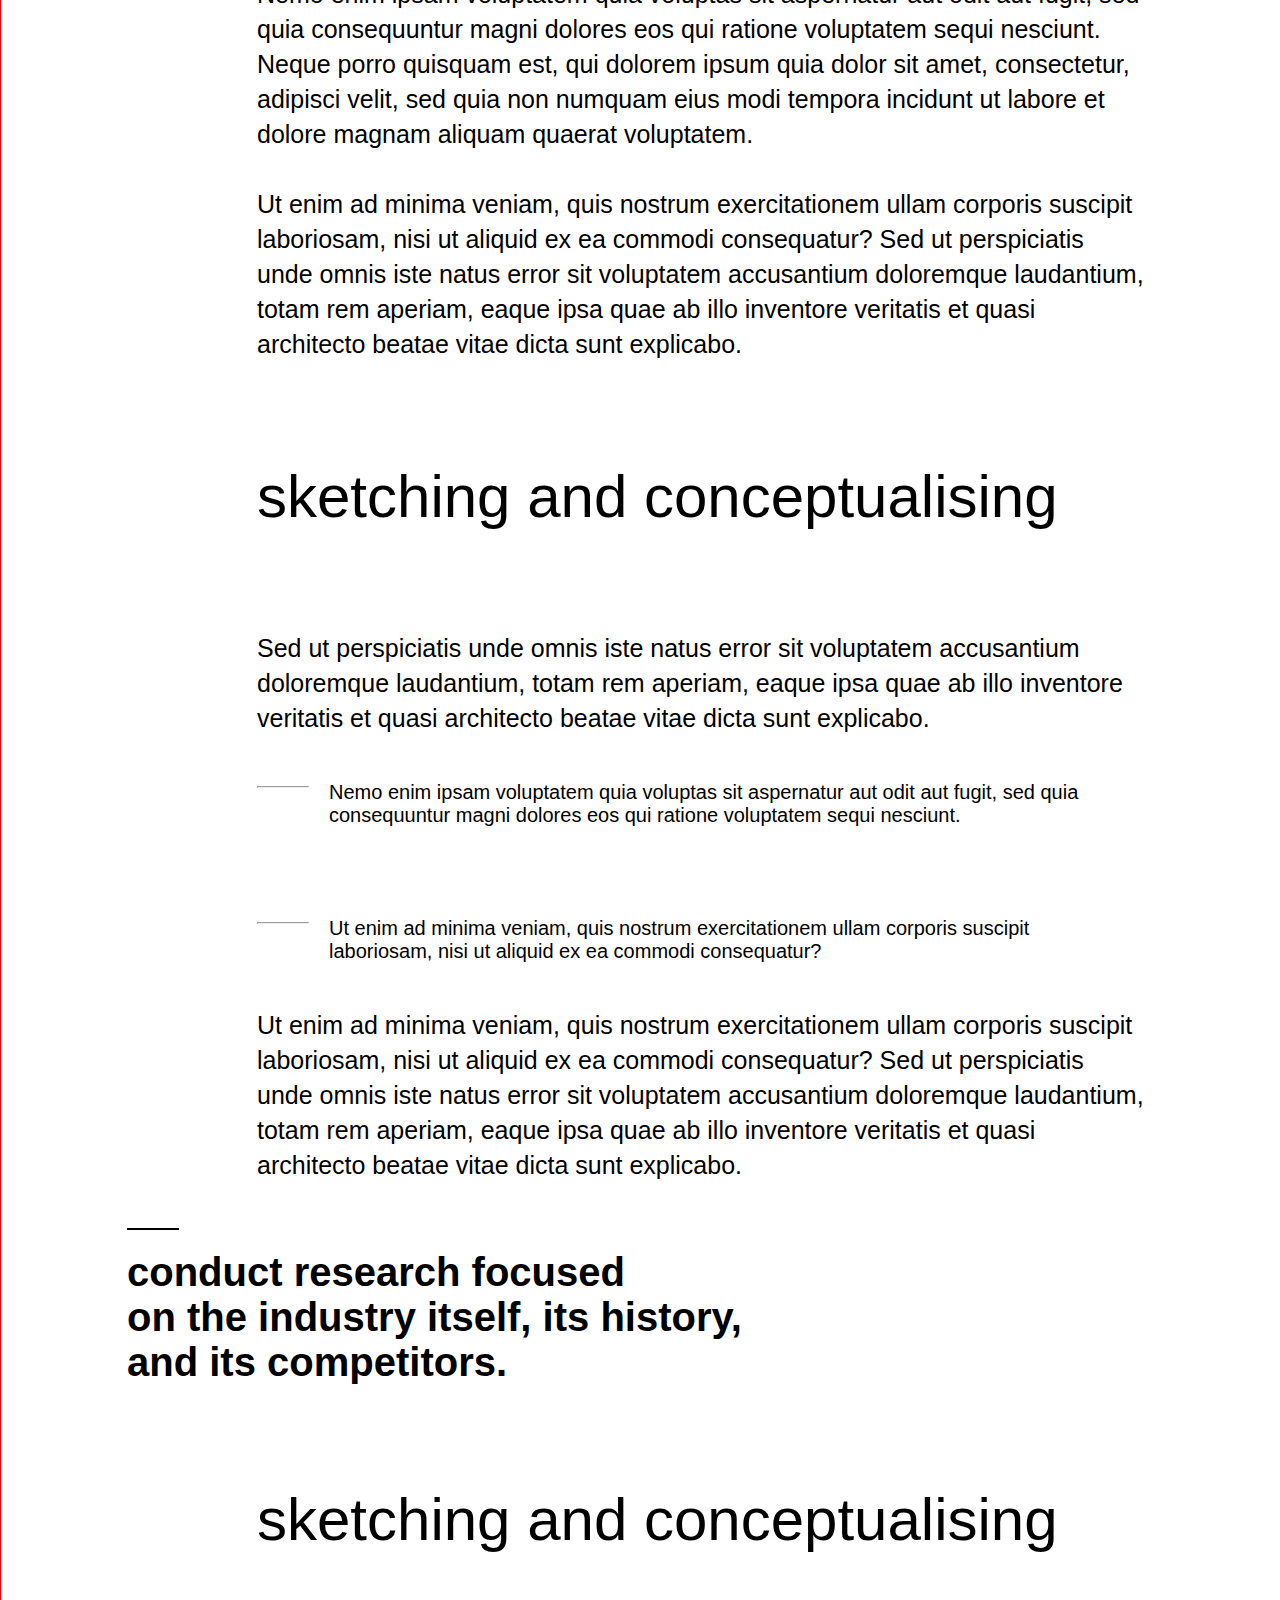
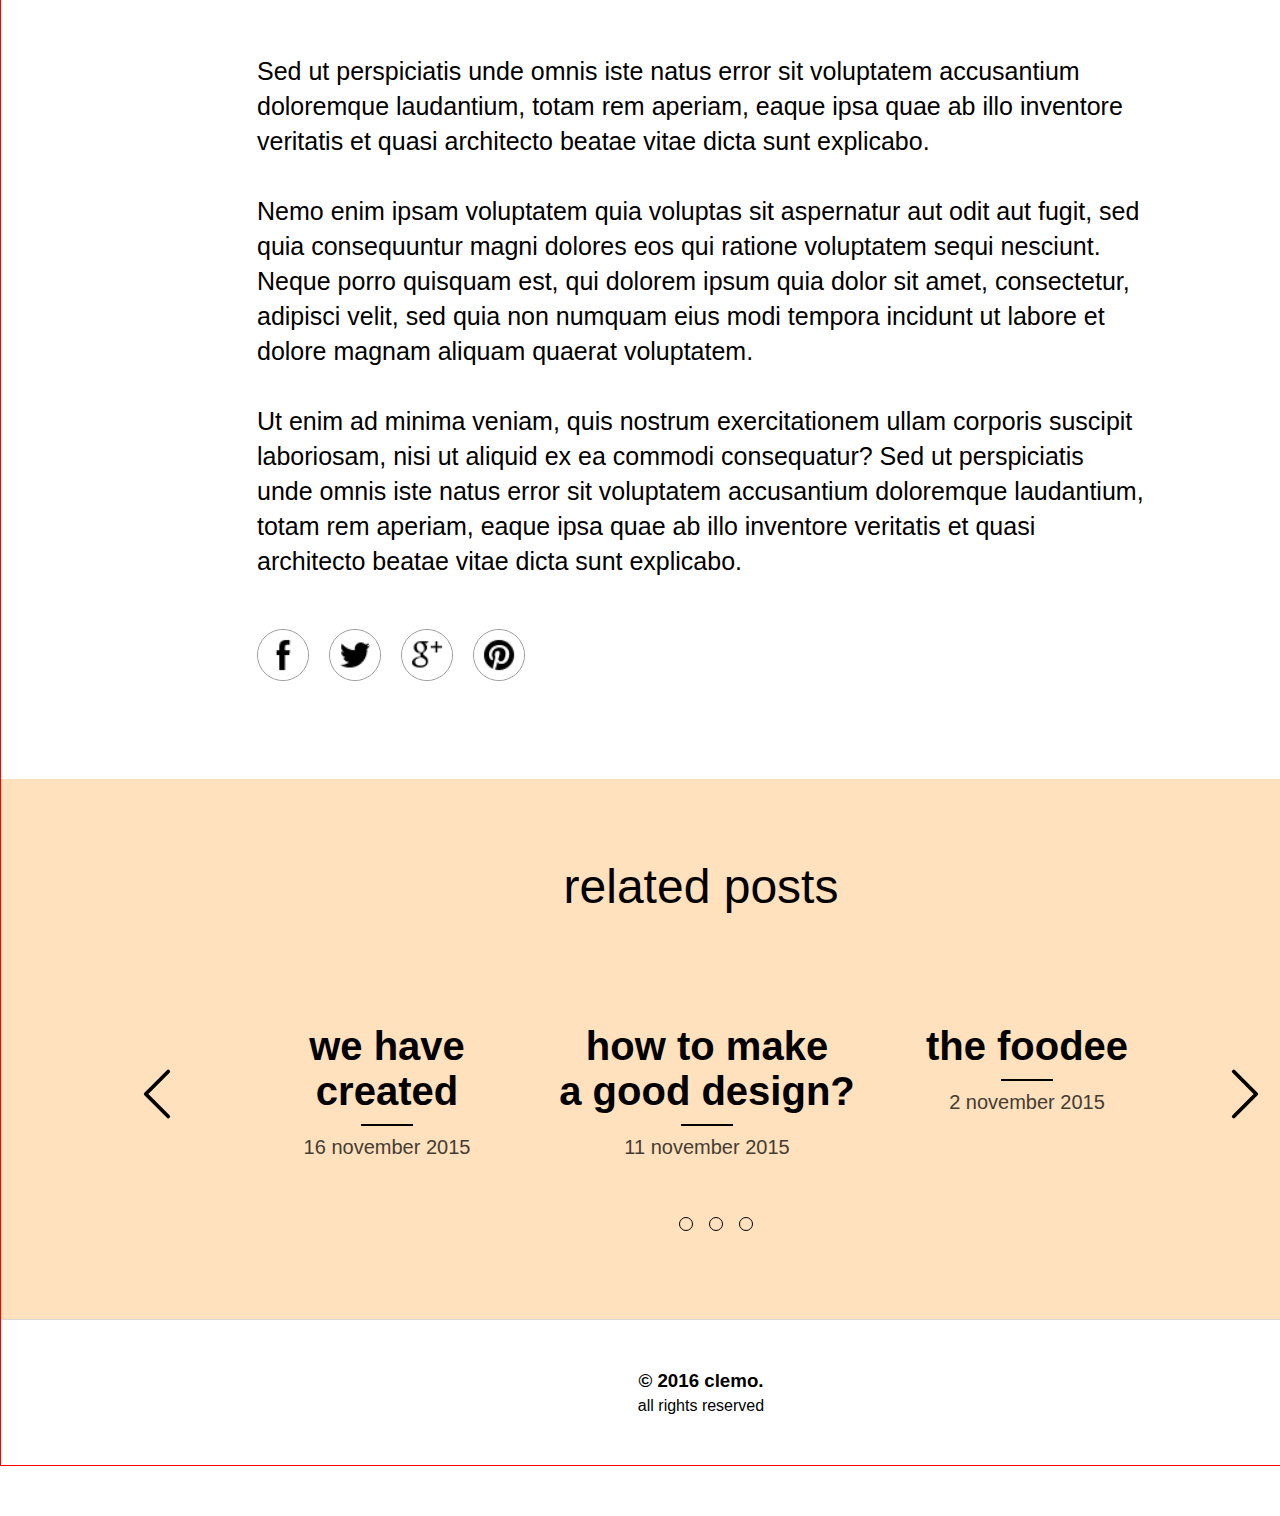
<file: blog.html>
<!DOCTYPE html>
<html lang="en">
<head>
    <meta charset="UTF-8">
    <meta http-equiv="X-UA-Compatible" content="IE=edge">
    <meta name="viewport" content="width=device-width, initial-scale=1.0">
    <link rel="stylesheet" href="style.css">
    <title>About</title>
</head>
<body>
    <div class="container">
        <div class="header header__about">
            <div class="logo__content">
                <div class="logo__img">
                    <a href="index.html">
                        <p>CLEMO.</p>
                    </a>
                </div>
            </div>
            <div class="main__nav">
                <ul class="main__nav__list">
                    <li><a href="about.html">About as</a></li>
                    <li><a href="services.html">Services</a></li>
                    <li><a href="works.html">Work</a></li>
                    <li><a href="blogs.html">Blog</a></li>
                    <li><a href="contact.html">Contact</a></li>
                </ul>
            </div>
            <div class="clear"></div>
        </div>
        <div class="row">
            <section>
                <div class="works__content works__content__work blog__section">
                    <div class="work__title__list work__title__list_about">
                        <p class="work__title__text work__title__text_about">
                            how to make a good design?
                        </p>
                        <p class="data">
                            16 november 2015
                        </p>
                    </div>
                    <div class="blog__img">
                        <img src="img/kitchen.png" alt="">
                        <hr noshade color="black">
                        <p class="blog__text">
                            Sed ut perspiciatis unde omnis iste natus error sit voluptatem accusantium doloremque laudantium, totam rem aperiam, eaque ipsa quae ab illo inventore veritatis et quasi architecto beatae vitae dicta sunt explicabo.
                            <br> 
                            <br>


                            Nemo enim ipsam voluptatem quia voluptas sit aspernatur aut odit aut fugit, sed quia consequuntur magni dolores eos qui ratione voluptatem sequi nesciunt. Neque porro quisquam est, qui dolorem ipsum quia dolor sit amet, consectetur, adipisci velit, sed quia non numquam eius modi tempora incidunt ut labore et dolore magnam aliquam quaerat voluptatem.
                            <br>
                            <br>

                            Ut enim ad minima veniam, quis nostrum exercitationem ullam corporis suscipit laboriosam, nisi ut aliquid ex ea commodi consequatur? Sed ut perspiciatis unde omnis iste natus error sit voluptatem accusantium doloremque laudantium, totam rem aperiam, eaque ipsa quae ab illo inventore veritatis et quasi architecto beatae vitae dicta sunt explicabo. 
                        </p>
                        <p class="blog__title__text">
                            sketching and conceptualising
                        </p>
                        <p class="blog__text">
                            Sed ut perspiciatis unde omnis iste natus error sit voluptatem accusantium doloremque laudantium, totam rem aperiam, eaque ipsa quae ab illo inventore veritatis et quasi architecto beatae vitae dicta sunt explicabo.
                        </p>
                      
                        <div class="hr__and__text">
                            <hr class="blog__hr">
                            <p class="blog__hr__text">
                                Nemo enim ipsam voluptatem quia voluptas sit aspernatur aut odit aut fugit, sed 		quia consequuntur magni dolores eos qui ratione voluptatem sequi nesciunt. 
                            </p>
                            <div class="clear"></div>
                            <hr class="blog__hr">
                            <p class="blog__hr__text">
                                Ut enim ad minima veniam, quis nostrum exercitationem ullam corporis suscipit 		laboriosam, nisi ut aliquid ex ea commodi consequatur?

                            </p>
                            <div class="clear"></div>
                            <p class="blog__text">
                                Ut enim ad minima veniam, quis nostrum exercitationem ullam corporis suscipit laboriosam, nisi ut aliquid ex ea commodi consequatur? Sed ut perspiciatis unde omnis iste natus error sit voluptatem accusantium doloremque laudantium, totam rem aperiam, eaque ipsa quae ab illo inventore veritatis et quasi architecto beatae vitae dicta sunt explicabo. 
                            </p>
                        </div>
                    </div>
                </div>
            </section>
            <section>
                <div class="blog__middle__section">
                    <hr noshade color="black">
                    <p class="blog__middle__section__title">
                        conduct research focused <br>
                        on the industry itself, its history, <br>
                        and its competitors.
                    </p>
                    <div class="middle">
                        <p class="blog__title__text">
                            sketching and conceptualising
                        </p>
                        <p class="blog__text">
                            Sed ut perspiciatis unde omnis iste natus error sit voluptatem accusantium doloremque laudantium, totam rem aperiam, eaque ipsa quae ab illo inventore veritatis et quasi architecto beatae vitae dicta sunt explicabo.
                            <br> 
                            <br>


                            Nemo enim ipsam voluptatem quia voluptas sit aspernatur aut odit aut fugit, sed quia consequuntur magni dolores eos qui ratione voluptatem sequi nesciunt. Neque porro quisquam est, qui dolorem ipsum quia dolor sit amet, consectetur, adipisci velit, sed quia non numquam eius modi tempora incidunt ut labore et dolore magnam aliquam quaerat voluptatem.
                            <br>
                            <br>

                            Ut enim ad minima veniam, quis nostrum exercitationem ullam corporis suscipit laboriosam, nisi ut aliquid ex ea commodi consequatur? Sed ut perspiciatis unde omnis iste natus error sit voluptatem accusantium doloremque laudantium, totam rem aperiam, eaque ipsa quae ab illo inventore veritatis et quasi architecto beatae vitae dicta sunt explicabo. 
                        </p>
                        <div class="web__site__links work__web__site__icons blog__link__website">
                            <div class="web__sity__imgs">
                                <div class="web__site__logo">
                                    <a href="#">
                                        <img src="img/facebook.png" alt="">
                                    </a>
                                </div>
                                <div class="web__site__logo">
                                    <a href="#">
                                        <img src="img/twitter.png" alt="">
                                    </a>
                                </div>
                                <div class="web__site__logo">
                                    <a href="#">
                                        <img src="img/google.png" alt="">
                                    </a>
                                </div>
                                <div class="web__site__logo">
                                    <a href="#">
                                        <img src="img/email.png" alt="">
                                    </a>
                                </div>
                                <div class="clear"></div>
                            </div>
                        </div>
                    </div>
                </div>
            </section>
        </div>
        <section>
            <div class="workers__content">
                <div class="workers__title__content">
                    <p class="workers__caption">
                        related posts
                    </p>
                </div>
                <div class="workers__list">
                    <div class="lrft__icon">
                        <a href="#" class="left__icon__img">
                            <svg xmlns="http://www.w3.org/2000/svg" width="60" height="60" fill="currentColor" class="bi bi-chevron-left" viewBox="0 0 16 16">
                                <path fill-rule="evenodd" d="M11.354 1.646a.5.5 0 0 1 0 .708L5.707 8l5.647 5.646a.5.5 0 0 1-.708.708l-6-6a.5.5 0 0 1 0-.708l6-6a.5.5 0 0 1 .708 0z"/>
                              </svg>
                        </a>
                    </div>

                    <div class="worker__about__itm">
                       
                        <div class="worker__name">
                            <h2>we have created 
                               </h2>
                            <hr noshade color="black">
                            <p class="work__user">
                                16 november 2015
                            </p>
                        </div>
                    </div>
                    <div class="worker__about__itm">
                       
                        <div class="worker__name">
                            <h2>how to make 
                                <br> a good design?</h2>
                            <hr noshade color="black">
                            <p class="work__user">
                                11 november 2015
                            </p>
                        </div>
                    </div>
                    <div class="worker__about__itm">
                       
                        <div class="worker__name">
                            <h2>the foodee</h2>
                            <hr noshade color="black">
                            <p class="work__user">
                                2 november 2015
                            </p>
                        </div>
                    </div>

                    <div class="right__icon">
                        <a href="#" class="right__icon__img">
                            <svg xmlns="http://www.w3.org/2000/svg" width="60" height="60" fill="currentColor" class="bi bi-chevron-right" viewBox="0 0 16 16">
                                <path fill-rule="evenodd" d="M4.646 1.646a.5.5 0 0 1 .708 0l6 6a.5.5 0 0 1 0 .708l-6 6a.5.5 0 0 1-.708-.708L10.293 8 4.646 2.354a.5.5 0 0 1 0-.708z"/>
                              </svg>
                        </a>
                    </div>
                    <div class="clear"></div>
                </div>
                <div class="workers__list__bols">
                    <div class="bols__itm__in__workers"></div>
                    <div class="bols__itm__in__workers"></div>
                    <div class="bols__itm__in__workers"></div>
                    <div class="clear"></div>
                </div>
            </div>
        </section>
        <section>
            <div class="clemo__footer__services clemo__footer__work">
                <h3 class="clemo__footer__title">© 2016 clemo.</h3>
                <p class="clemo__footer__text">all rights reserved</p>
            </div>
        </section>
    </div>
</body>
</html>
</file>
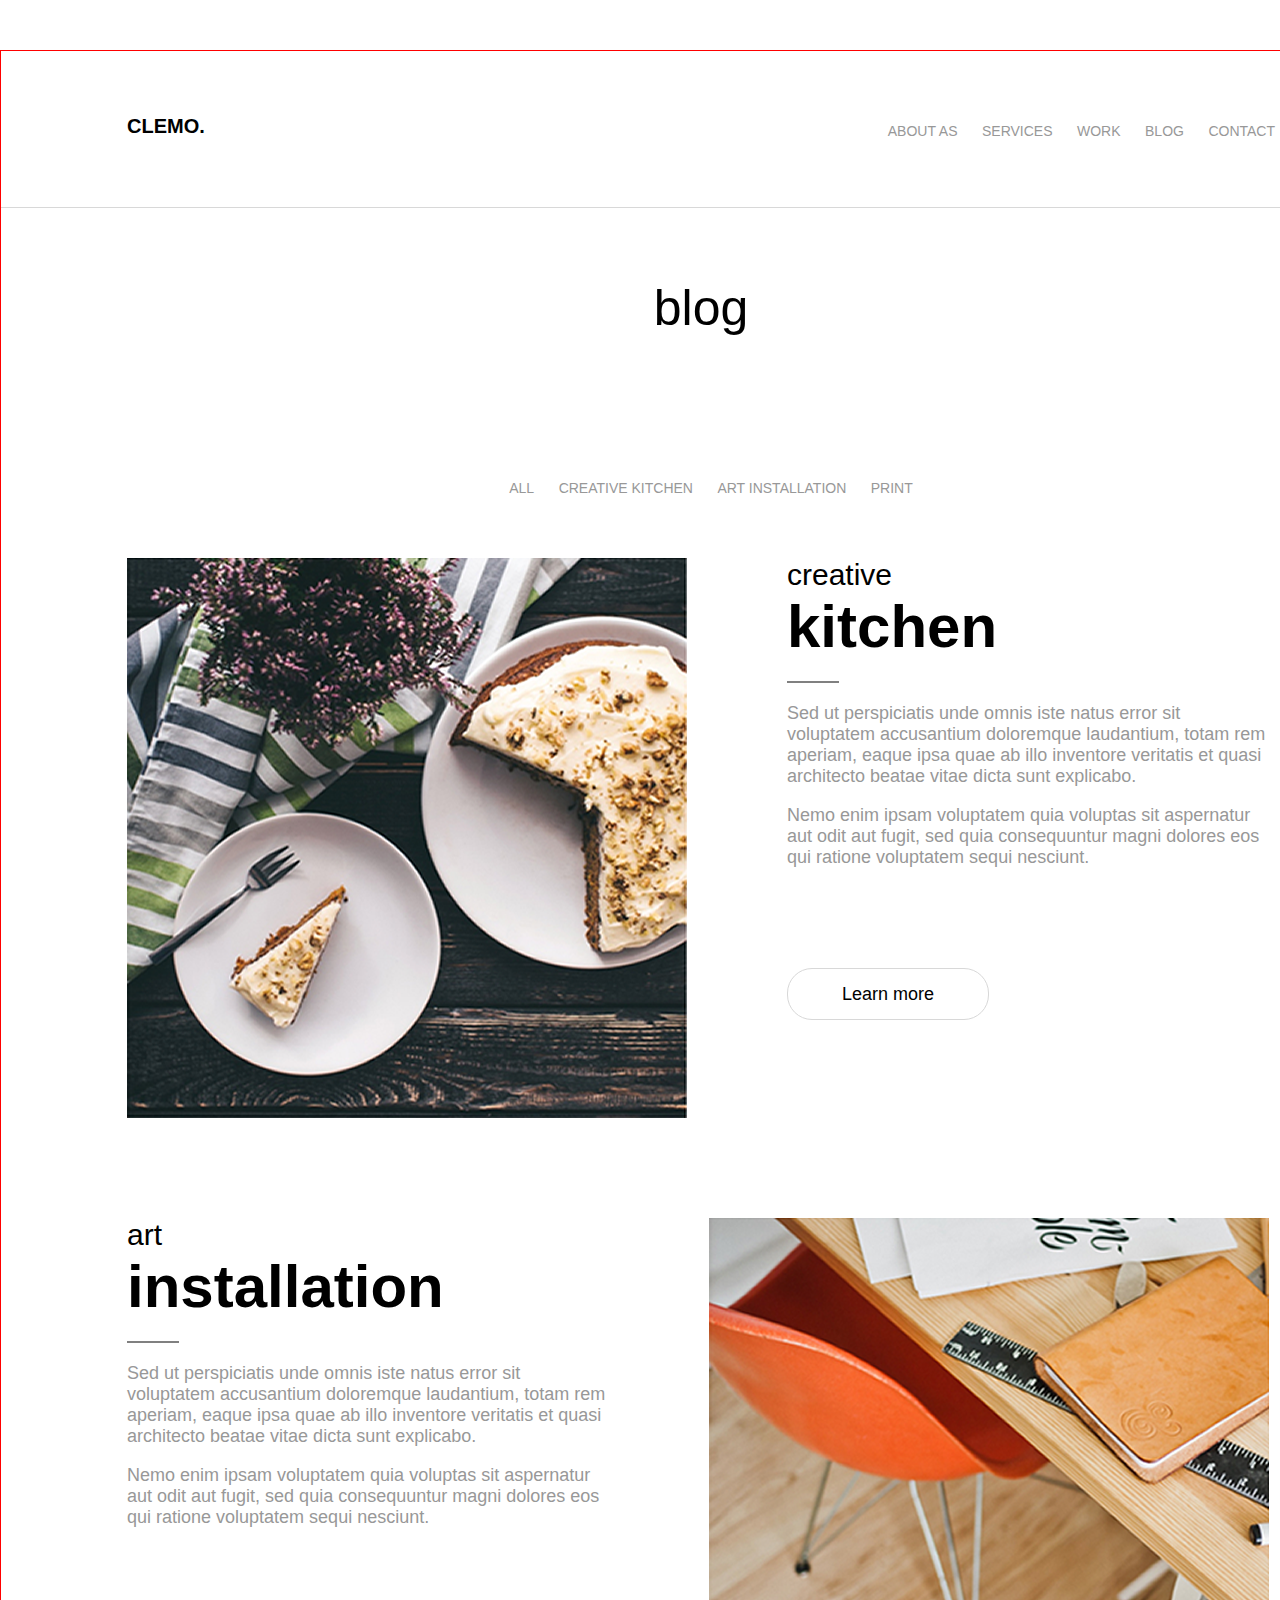
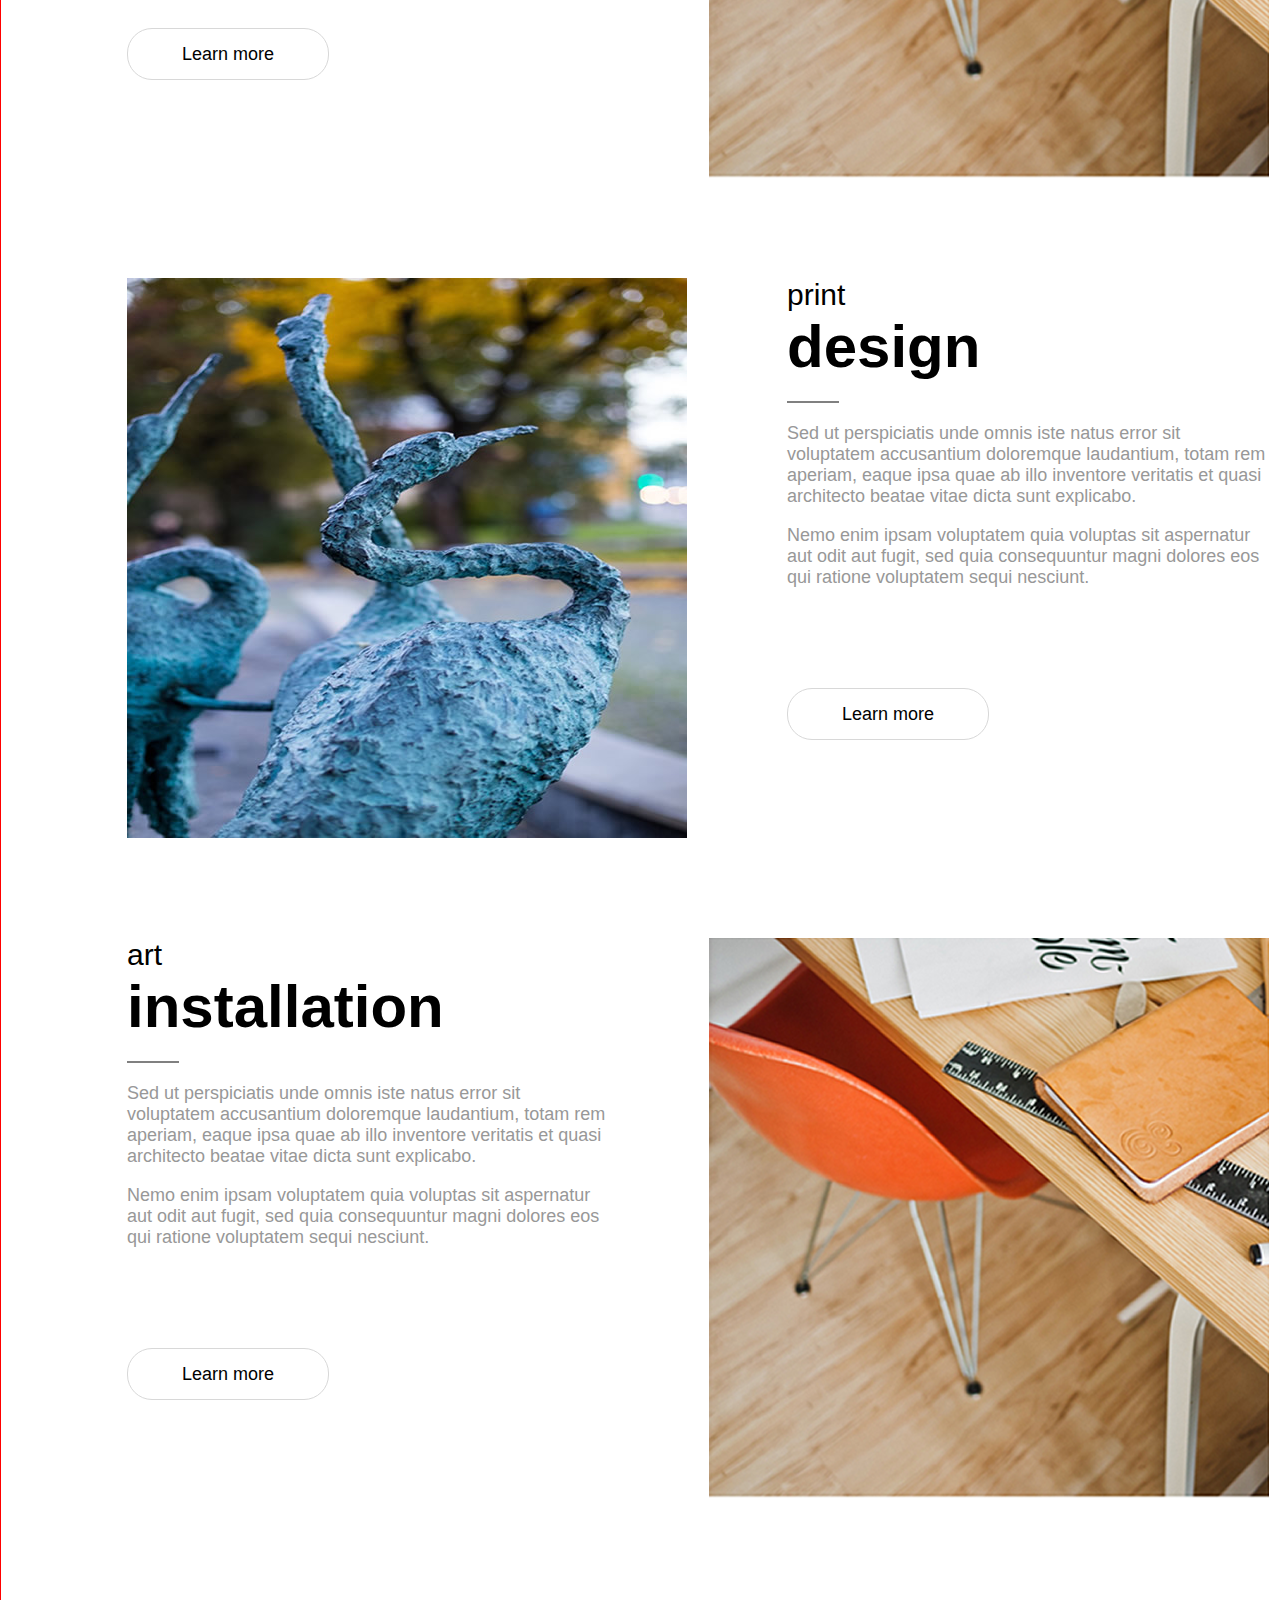
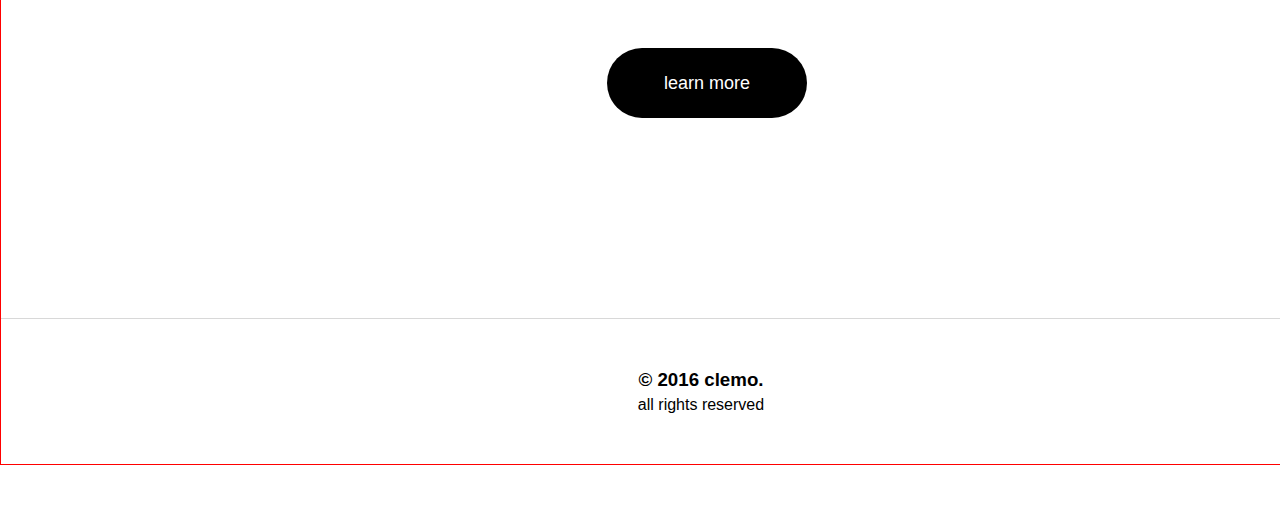
<file: blogs.html>
<!DOCTYPE html>
<html lang="en">
<head>
    <meta charset="UTF-8">
    <meta http-equiv="X-UA-Compatible" content="IE=edge">
    <meta name="viewport" content="width=device-width, initial-scale=1.0">
    <link rel="stylesheet" href="style.css">
    <title>About</title>
</head>
<body>
    <div class="container">
        <div class="header header__about">
            <div class="logo__content">
                <div class="logo__img">
                    <a href="index.html">
                        <p>CLEMO.</p>
                    </a>
                </div>
            </div>
            <div class="main__nav">
                <ul class="main__nav__list">
                    <li><a href="about.html">About as</a></li>
                    <li><a href="services.html">Services</a></li>
                    <li><a href="works.html">Work</a></li>
                    <li><a href="blogs.html">Blog</a></li>
                    <li><a href="contact.html">Contact</a></li>
                </ul>
            </div>
            <div class="clear"></div>
        </div>
        <div class="row">
            
            <section>
                <div class="best__work__content">
                    <div class="best__work__caption">
                        <p class="work__caption__text">
                            blog
                        </p>
                        <ul class="main__nav__list main__nav__list__in__works blog__liks">
                            <li><a href="#">all</a></li>
                            <li><a href="#">creative kitchen</a></li>
                            <li><a href="#">art installation</a></li>
                            <li><a href="#">print</a></li>
                        </ul>
                    </div>
                    <div class="work__cards__section blog__content">
                        <div class="work__cards__itm__top">
                            <div class="work__card__img">
                                <img src="img/kitchen.png" alt="">
                            </div>
                            <div class="work__about">
                                <p class="work__about__subject">
                                    creative
                                </p>
                                <h2 class="work__about__title">kitchen</h2>
                                <hr noshade>
                                <p class="work__about__text">
                                    Sed ut perspiciatis unde omnis iste natus error sit voluptatem accusantium doloremque laudantium, totam rem aperiam, eaque ipsa quae ab illo inventore veritatis et quasi architecto beatae vitae dicta sunt explicabo. 
                                </p>
                                <br>
                                <p class="work__about__text">
                                    Nemo enim ipsam voluptatem quia voluptas sit aspernatur aut odit aut fugit, sed quia consequuntur magni dolores eos qui ratione voluptatem sequi nesciunt. 
                                </p>
                                <a href="blog.html" class="btn">Learn more</a>
                            </div>
                            <div class="clear"></div>
                        </div>
                        <div class="work__cards__itm__centre">
                            <div class="work__about__centre">
                                <p class="work__about__subject__centre">
                                    art
                                </p>
                                <h2 class="work__about__title__centre">installation</h2>
                                <hr noshade>
                                <p class="work__about__text__centre">
                                    Sed ut perspiciatis unde omnis iste natus error sit voluptatem accusantium doloremque laudantium, totam rem aperiam, eaque ipsa quae ab illo inventore veritatis et quasi architecto beatae vitae dicta sunt explicabo. 
                                </p>
                                <br>
                                <p class="work__about__text__centre">
                                    Nemo enim ipsam voluptatem quia voluptas sit aspernatur aut odit aut fugit, sed quia consequuntur magni dolores eos qui ratione voluptatem sequi nesciunt. 
                                </p>
                                <a href="blog.html" class="btn__centre">Learn more</a>
                            </div>
                            <div class="work__card__img__centre">
                                <img src="img/instalation.png" alt="">
                            </div>
                            <div class="clear"></div>
                        </div>
                        <div class="work__cards__itm__bottom">
                            <div class="work__card__img">
                                <img src="img/design.jpg" alt="">
                            </div>
                            <div class="work__about">
                                <p class="work__about__subject">
                                    print
                                </p>
                                <h2 class="work__about__title">design</h2>
                                <hr noshade>
                                <p class="work__about__text">
                                    Sed ut perspiciatis unde omnis iste natus error sit voluptatem accusantium doloremque laudantium, totam rem aperiam, eaque ipsa quae ab illo inventore veritatis et quasi architecto beatae vitae dicta sunt explicabo. 
                                </p>
                                <br>
                                <p class="work__about__text">
                                    Nemo enim ipsam voluptatem quia voluptas sit aspernatur aut odit aut fugit, sed quia consequuntur magni dolores eos qui ratione voluptatem sequi nesciunt. 
                                </p>
                                <a href="blog.html" class="btn">Learn more</a>
                            </div>
                            <div class="clear"></div>
                        </div>
                        <div class="work__cards__itm__centre blog__img__content">
                            <div class="work__about__centre">
                                <p class="work__about__subject__centre">
                                    art
                                </p>
                                <h2 class="work__about__title__centre">installation</h2>
                                <hr noshade>
                                <p class="work__about__text__centre">
                                    Sed ut perspiciatis unde omnis iste natus error sit voluptatem accusantium doloremque laudantium, totam rem aperiam, eaque ipsa quae ab illo inventore veritatis et quasi architecto beatae vitae dicta sunt explicabo. 
                                </p>
                                <br>
                                <p class="work__about__text__centre">
                                    Nemo enim ipsam voluptatem quia voluptas sit aspernatur aut odit aut fugit, sed quia consequuntur magni dolores eos qui ratione voluptatem sequi nesciunt. 
                                </p>
                                <a href="blog.html" class="btn__centre">Learn more</a>
                            </div>
                            <div class="work__card__img__centre">
                                <img src="img/instalation.png" alt="">
                            </div>
                            <div class="clear"></div>
                        </div>
                        
                    </div>
                    <div class="pictures__in__button">
                        <a href="work.html">learn more</a>
                    </div>
                </div>
            </section>
    </div>
    <section>
        <div class="clemo__footer__services">
            <h3 class="clemo__footer__title">© 2016 clemo.</h3>
            <p class="clemo__footer__text">all rights reserved</p>
        </div>
    </section>
</body>
</html>
</file>
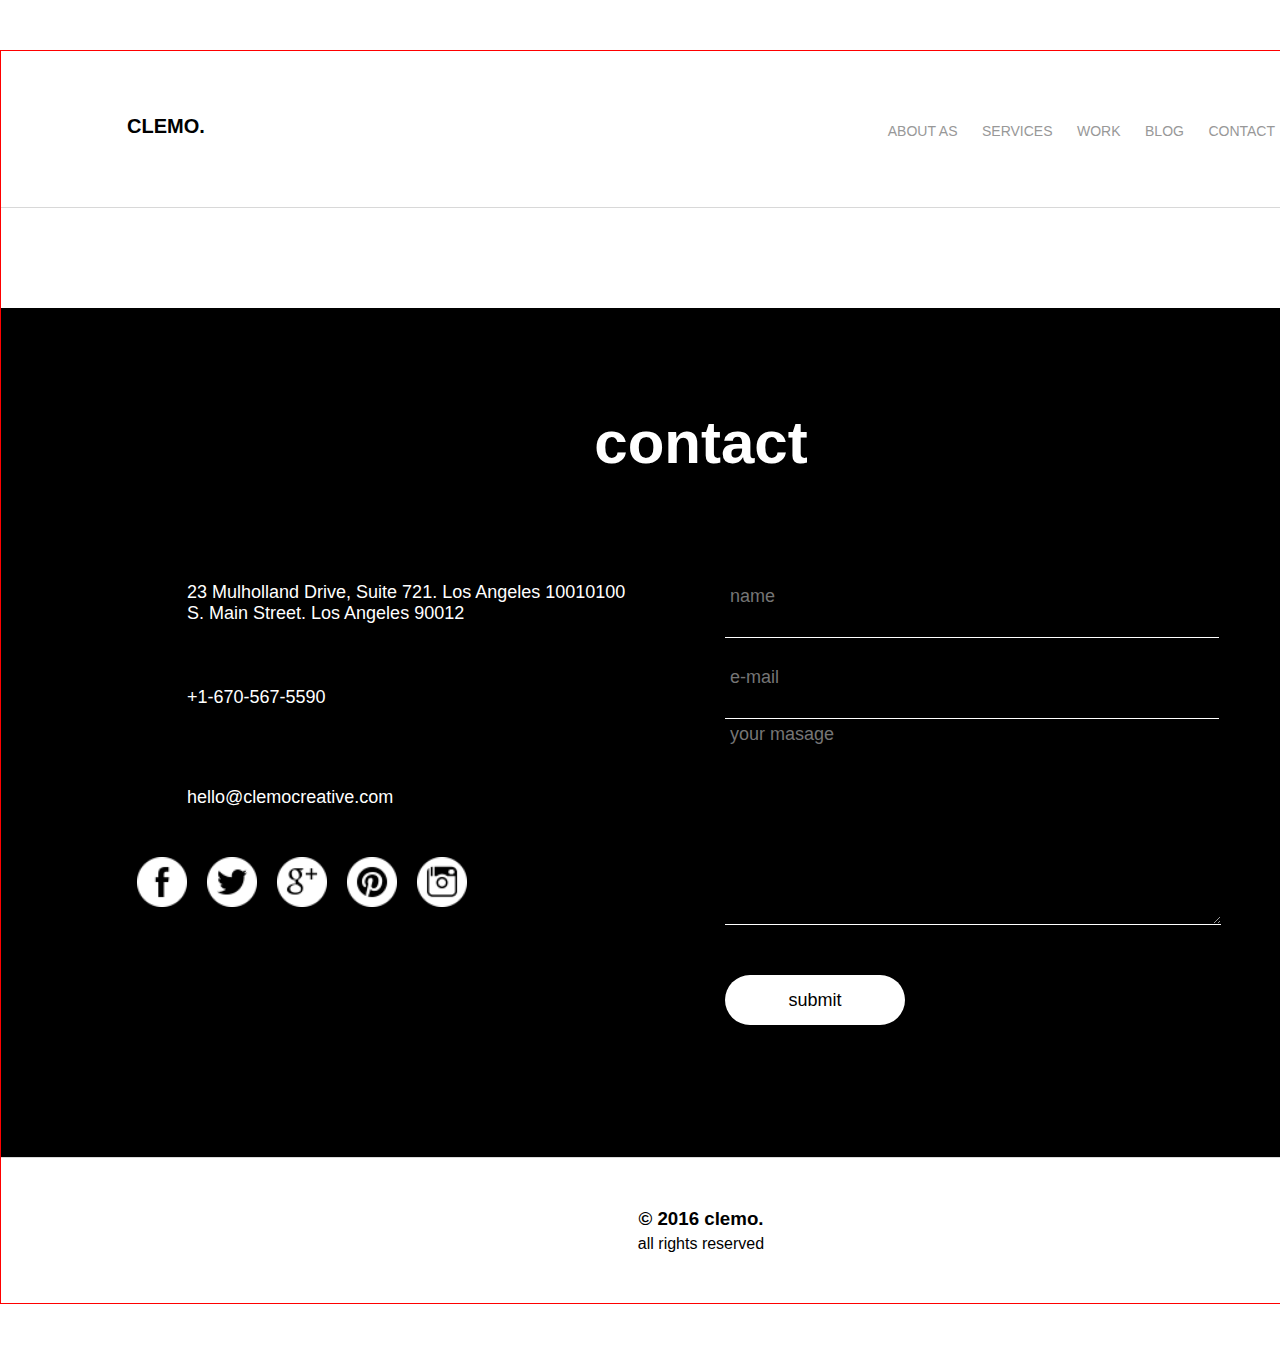
<file: contact.html>
<!DOCTYPE html>
<html lang="en">
<head>
    <meta charset="UTF-8">
    <meta http-equiv="X-UA-Compatible" content="IE=edge">
    <meta name="viewport" content="width=device-width, initial-scale=1.0">
    <link rel="stylesheet" href="style.css">
    <title>About</title>
</head>
<body>
    <div class="container">
        <div class="header header__about">
            <div class="logo__content">
                <div class="logo__img">
                    <a href="index.html">
                        <p>CLEMO.</p>
                    </a>
                </div>
            </div>
            <div class="main__nav">
                <ul class="main__nav__list">
                    <li><a href="about.html">About as</a></li>
                    <li><a href="services.html">Services</a></li>
                    <li><a href="works.html">Work</a></li>
                    <li><a href="blogs.html">Blog</a></li>
                    <li><a href="contact.html">Contact</a></li>
                </ul>
            </div>
            <div class="clear"></div>
        </div>
        <section>
            <footer class="conta">
                <div class="footer__content contact__footer">
                    <div class="footer__title">
                        <h2>contact</h2>
                    </div>
                    <div class="info__list">
                        <div class="footer__contacts">
                            <div class="location">
                                <div class="location__img">
                                    <a href="#" class="location__logo">
                                        <img src="img/black location.png" alt="xato urlda">
                                    </a>
                                </div>
                                <div class="location__text">
                                    <p>
                                        23 Mulholland Drive, Suite 721. Los Angeles 10010100 S. Main Street. Los Angeles 90012
                                    </p>
                                </div>
                                <div class="clear"></div>
                            </div>
                            <div class="phone">
                                <div class="phone__img">
                                    <a href="#" class="phone__logo">
                                        <img src="img/black phone.png" alt="xato urlda">
                                    </a>
                                </div>
                                <div class="phone__text">
                                    <p>
                                        +1-670-567-5590
                                    </p>
                                </div>
                                <div class="clear"></div>
                            </div>
                            <div class="pochta">
                                <div class="pochta__img">
                                    <a href="#" class="pochta__logo">
                                        <img src="img/black email-logo.png" alt="xato urlda">
                                    </a>
                                </div>
                                <div class="pochta__text">
                                    <p>
                                        hello@clemocreative.com
                                    </p>
                                </div>
                                <div class="clear"></div>
                            </div>
                            <div class="web__site__links">
                                <div class="web__sity__imgs">
                                    <div class="web__site__logo">
                                        <a href="#">
                                            <img src="img/facebook.png" alt="">
                                        </a>
                                    </div>
                                    <div class="web__site__logo">
                                        <a href="#">
                                            <img src="img/twitter.png" alt="">
                                        </a>
                                    </div>
                                    <div class="web__site__logo">
                                        <a href="#">
                                            <img src="img/google.png" alt="">
                                        </a>
                                    </div>
                                    <div class="web__site__logo">
                                        <a href="#">
                                            <img src="img/email.png" alt="">
                                        </a>
                                    </div>
                                    <div class="web__site__logo">
                                        <a href="#">
                                            <img src="img/instogram.png" alt="">
                                        </a>
                                    </div>
                                    <div class="clear"></div>
                                </div>
                            </div>
                        </div>
                        <div class="footer__register">
                            <input type="text" placeholder="name">
                            <input type="email" placeholder="e-mail">
                            <textarea name="your masage" id="" cols="70" rows="10" placeholder="your masage"></textarea>
                            <a href="#">submit</a>
                        </div>
                        <div class="clear"></div>
                    </div>
                </div>
            </footer>
        </section>
        <section>
            <div class="clemo__footer__services clemo__footer__contact">
                <h3 class="clemo__footer__title">© 2016 clemo.</h3>
                <p class="clemo__footer__text">all rights reserved</p>
            </div>
        </section>
</body>
</html>
</file>
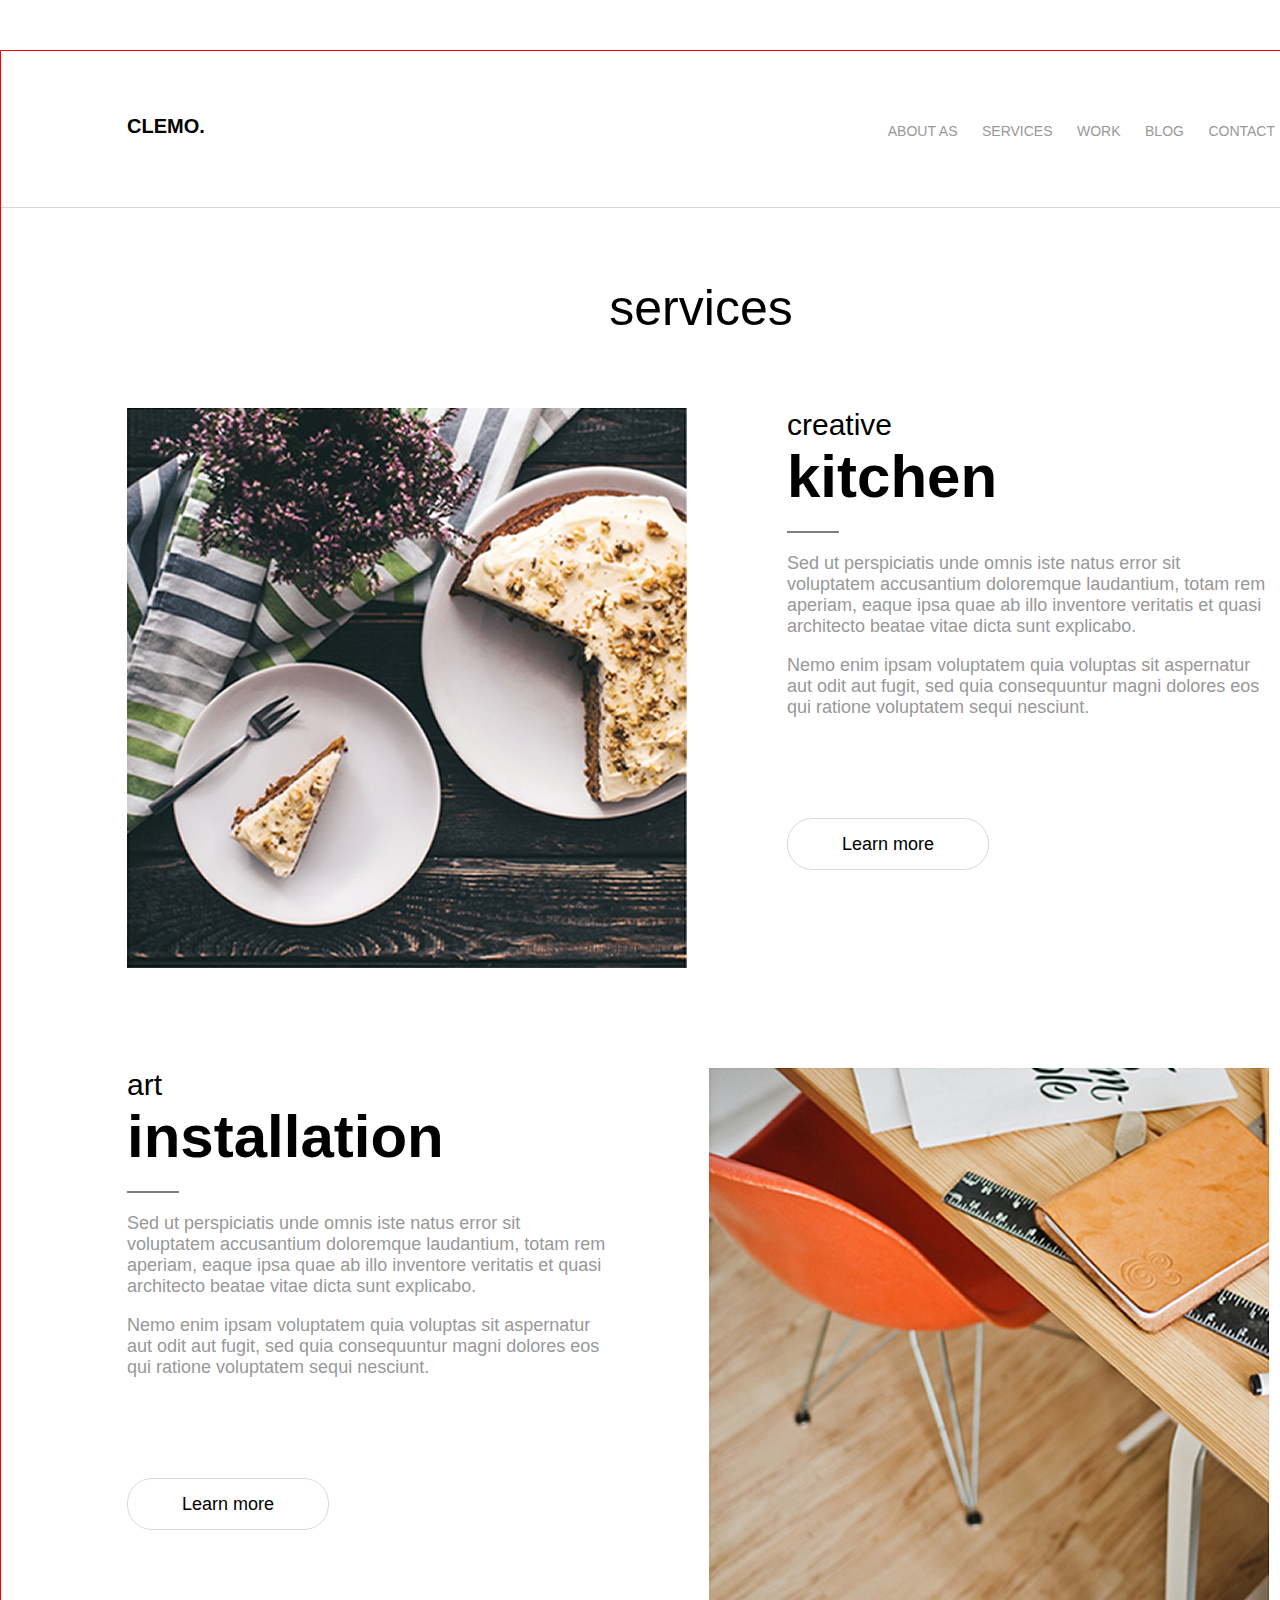
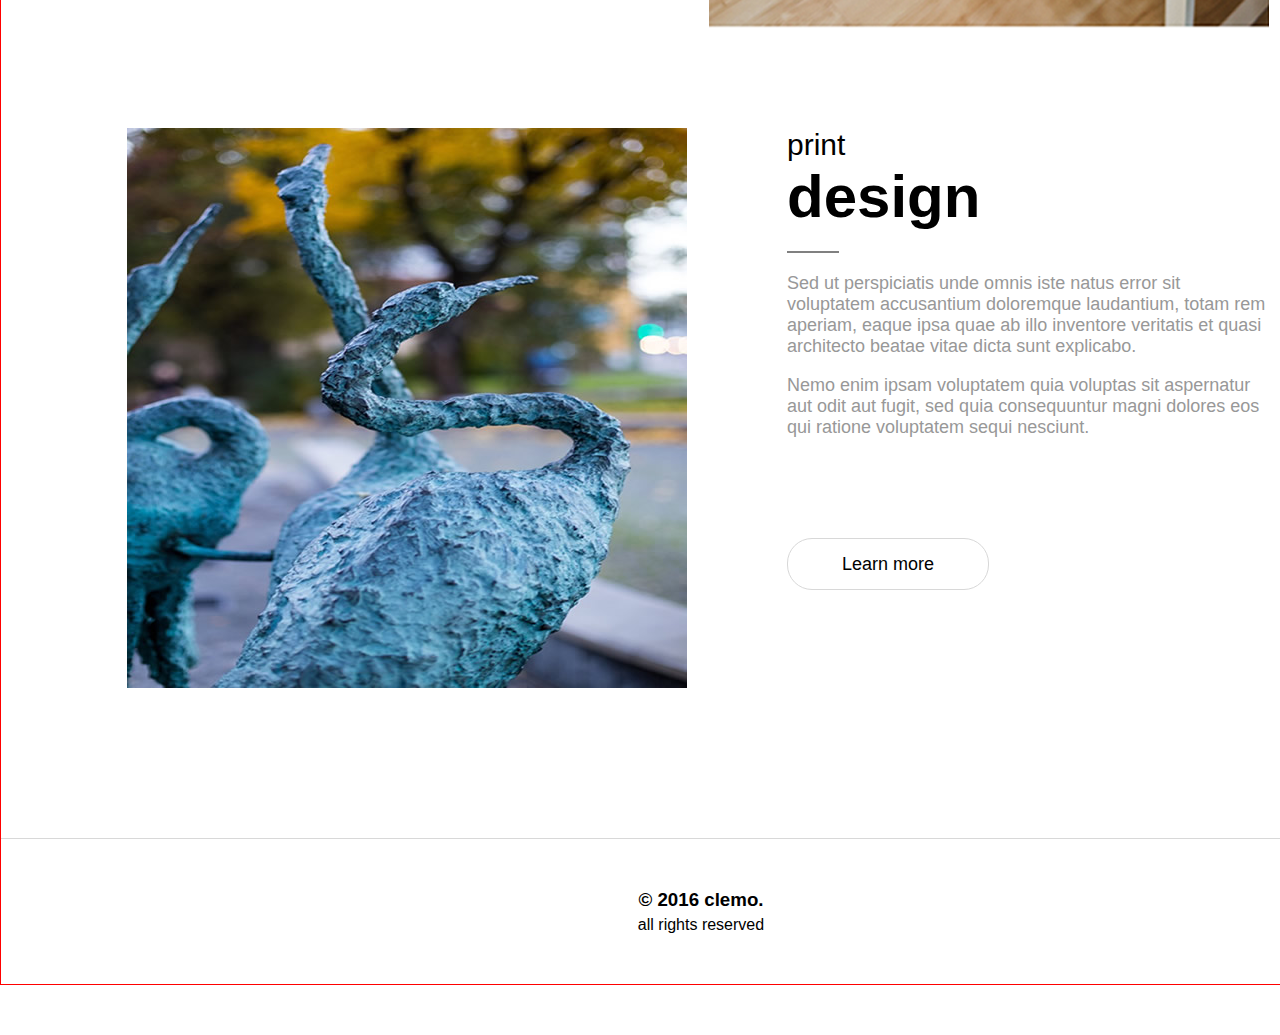
<file: services.html>
<!DOCTYPE html>
<html lang="en">
<head>
    <meta charset="UTF-8">
    <meta http-equiv="X-UA-Compatible" content="IE=edge">
    <meta name="viewport" content="width=device-width, initial-scale=1.0">
    <link rel="stylesheet" href="style.css">
    <title>About</title>
</head>
<body>
    <div class="container">
        <div class="header header__about">
            <div class="logo__content">
                <div class="logo__img">
                    <a href="index.html">
                        <p>CLEMO.</p>
                    </a>
                </div>
            </div>
            <div class="main__nav">
                <ul class="main__nav__list">
                    <li><a href="about.html">About as</a></li>
                    <li><a href="services.html">Services</a></li>
                    <li><a href="works.html">Work</a></li>
                    <li><a href="blogs.html">Blog</a></li>
                    <li><a href="contact.html">Contact</a></li>
                </ul>
            </div>
            <div class="clear"></div>
        </div>
        <div class="row">
            
            <section>
                <div class="works__content">
                    <div class="work__title__list work__title__list_about">
                        <p class="work__title__text work__title__text_about">
                           services
                        </p>
                    </div>
                    <div class="work__cards__section">
                        <div class="work__cards__itm__top">
                            <div class="work__card__img">
                                <img src="img/kitchen.png" alt="">
                            </div>
                            <div class="work__about">
                                <p class="work__about__subject">
                                    creative
                                </p>
                                <h2 class="work__about__title">kitchen</h2>
                                <hr noshade>
                                <p class="work__about__text">
                                    Sed ut perspiciatis unde omnis iste natus error sit voluptatem accusantium doloremque laudantium, totam rem aperiam, eaque ipsa quae ab illo inventore veritatis et quasi architecto beatae vitae dicta sunt explicabo. 
                                </p>
                                <br>
                                <p class="work__about__text">
                                    Nemo enim ipsam voluptatem quia voluptas sit aspernatur aut odit aut fugit, sed quia consequuntur magni dolores eos qui ratione voluptatem sequi nesciunt. 
                                </p>
                                <a href="servis-work.html" class="btn">Learn more</a>
                            </div>
                            <div class="clear"></div>
                        </div>
                        <div class="work__cards__itm__centre">
                            <div class="work__about__centre">
                                <p class="work__about__subject__centre">
                                    art
                                </p>
                                <h2 class="work__about__title__centre">installation</h2>
                                <hr noshade>
                                <p class="work__about__text__centre">
                                    Sed ut perspiciatis unde omnis iste natus error sit voluptatem accusantium doloremque laudantium, totam rem aperiam, eaque ipsa quae ab illo inventore veritatis et quasi architecto beatae vitae dicta sunt explicabo. 
                                </p>
                                <br>
                                <p class="work__about__text__centre">
                                    Nemo enim ipsam voluptatem quia voluptas sit aspernatur aut odit aut fugit, sed quia consequuntur magni dolores eos qui ratione voluptatem sequi nesciunt. 
                                </p>
                                <a href="servis-work.html" class="btn__centre">Learn more</a>
                            </div>
                            <div class="work__card__img__centre">
                                <img src="img/instalation.png" alt="">
                            </div>
                            <div class="clear"></div>
                        </div>
                        <div class="work__cards__itm__bottom">
                            <div class="work__card__img">
                                <img src="img/design.jpg" alt="">
                            </div>
                            <div class="work__about">
                                <p class="work__about__subject">
                                    print
                                </p>
                                <h2 class="work__about__title">design</h2>
                                <hr noshade>
                                <p class="work__about__text">
                                    Sed ut perspiciatis unde omnis iste natus error sit voluptatem accusantium doloremque laudantium, totam rem aperiam, eaque ipsa quae ab illo inventore veritatis et quasi architecto beatae vitae dicta sunt explicabo. 
                                </p>
                                <br>
                                <p class="work__about__text">
                                    Nemo enim ipsam voluptatem quia voluptas sit aspernatur aut odit aut fugit, sed quia consequuntur magni dolores eos qui ratione voluptatem sequi nesciunt. 
                                </p>
                                <a href="servis-work.html" class="btn">Learn more</a>

                            </div>
                            <div class="clear"></div>
                        </div>
                    </div>
                </div>
            </section>
    </div>
    <section>
        <div class="clemo__footer__services">
            <h3 class="clemo__footer__title">© 2016 clemo.</h3>
            <p class="clemo__footer__text">all rights reserved</p>
        </div>
    </section>
</body>
</html>
</file>
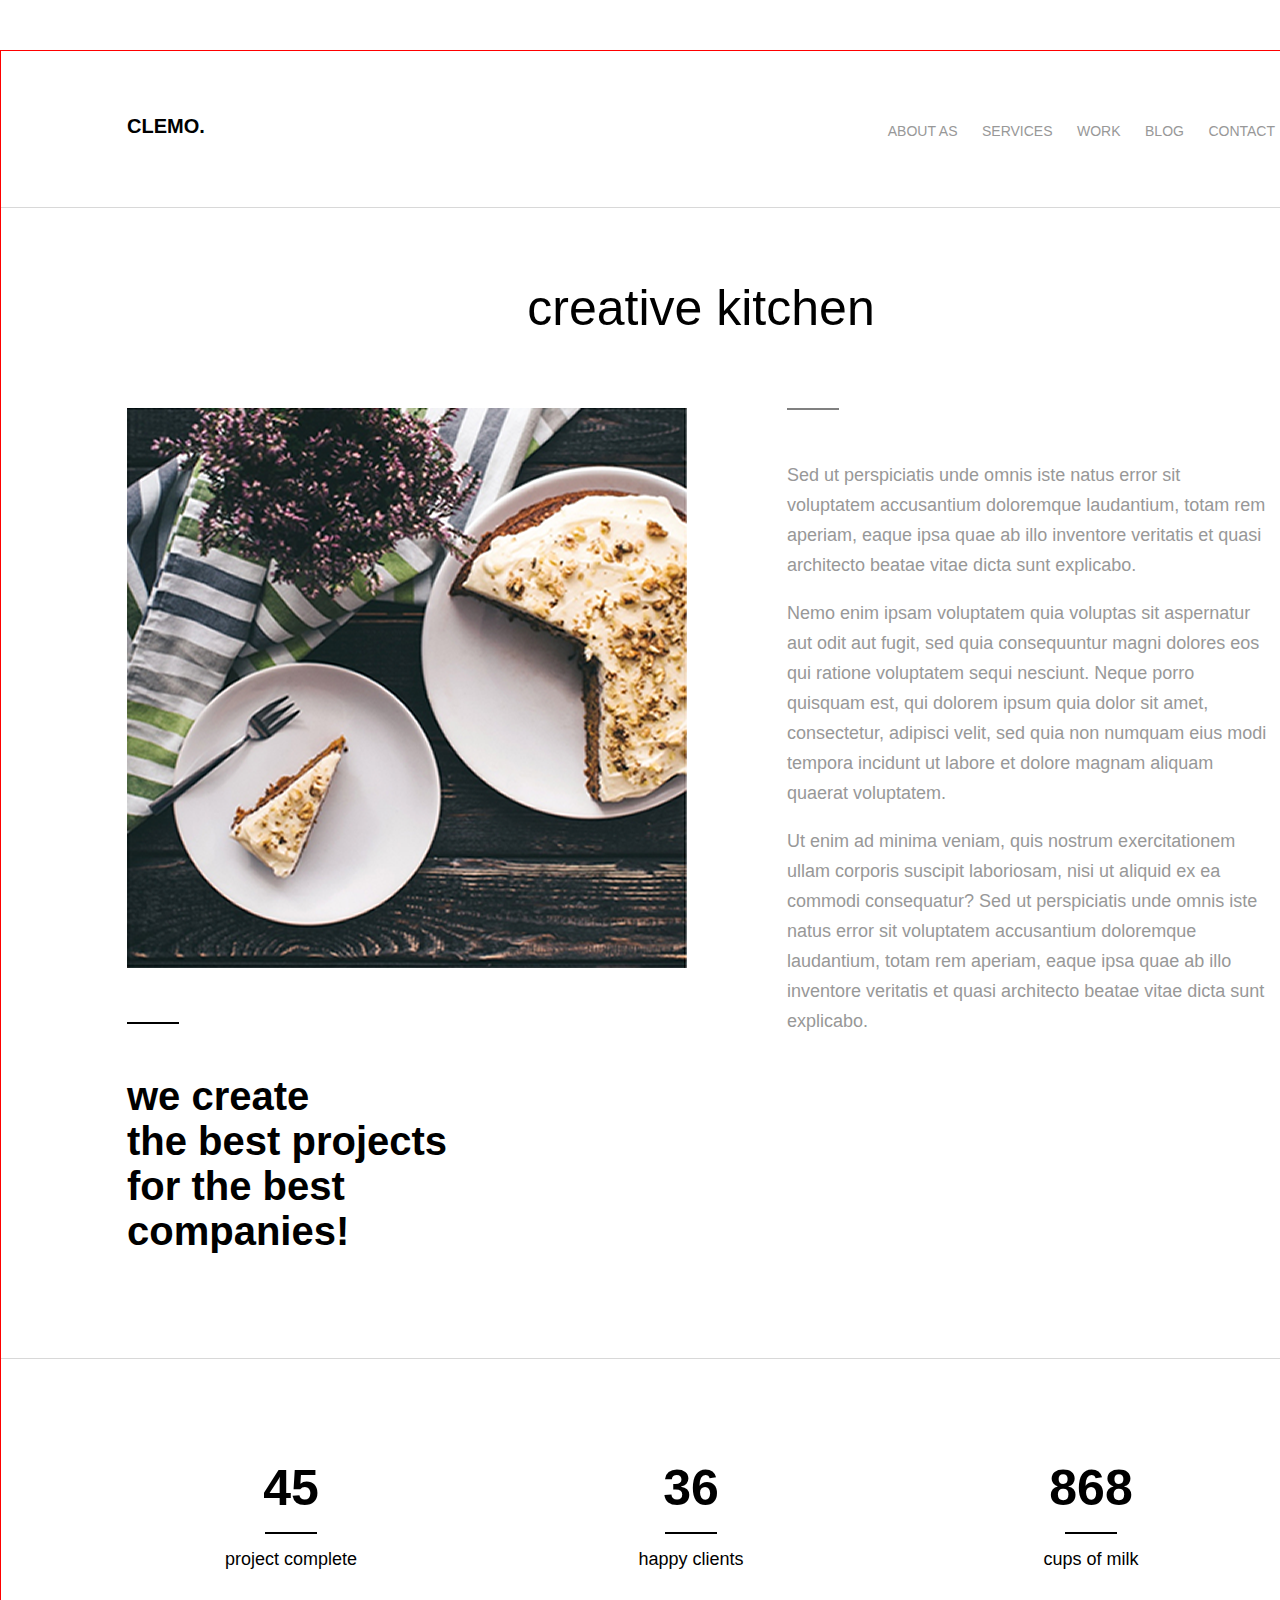
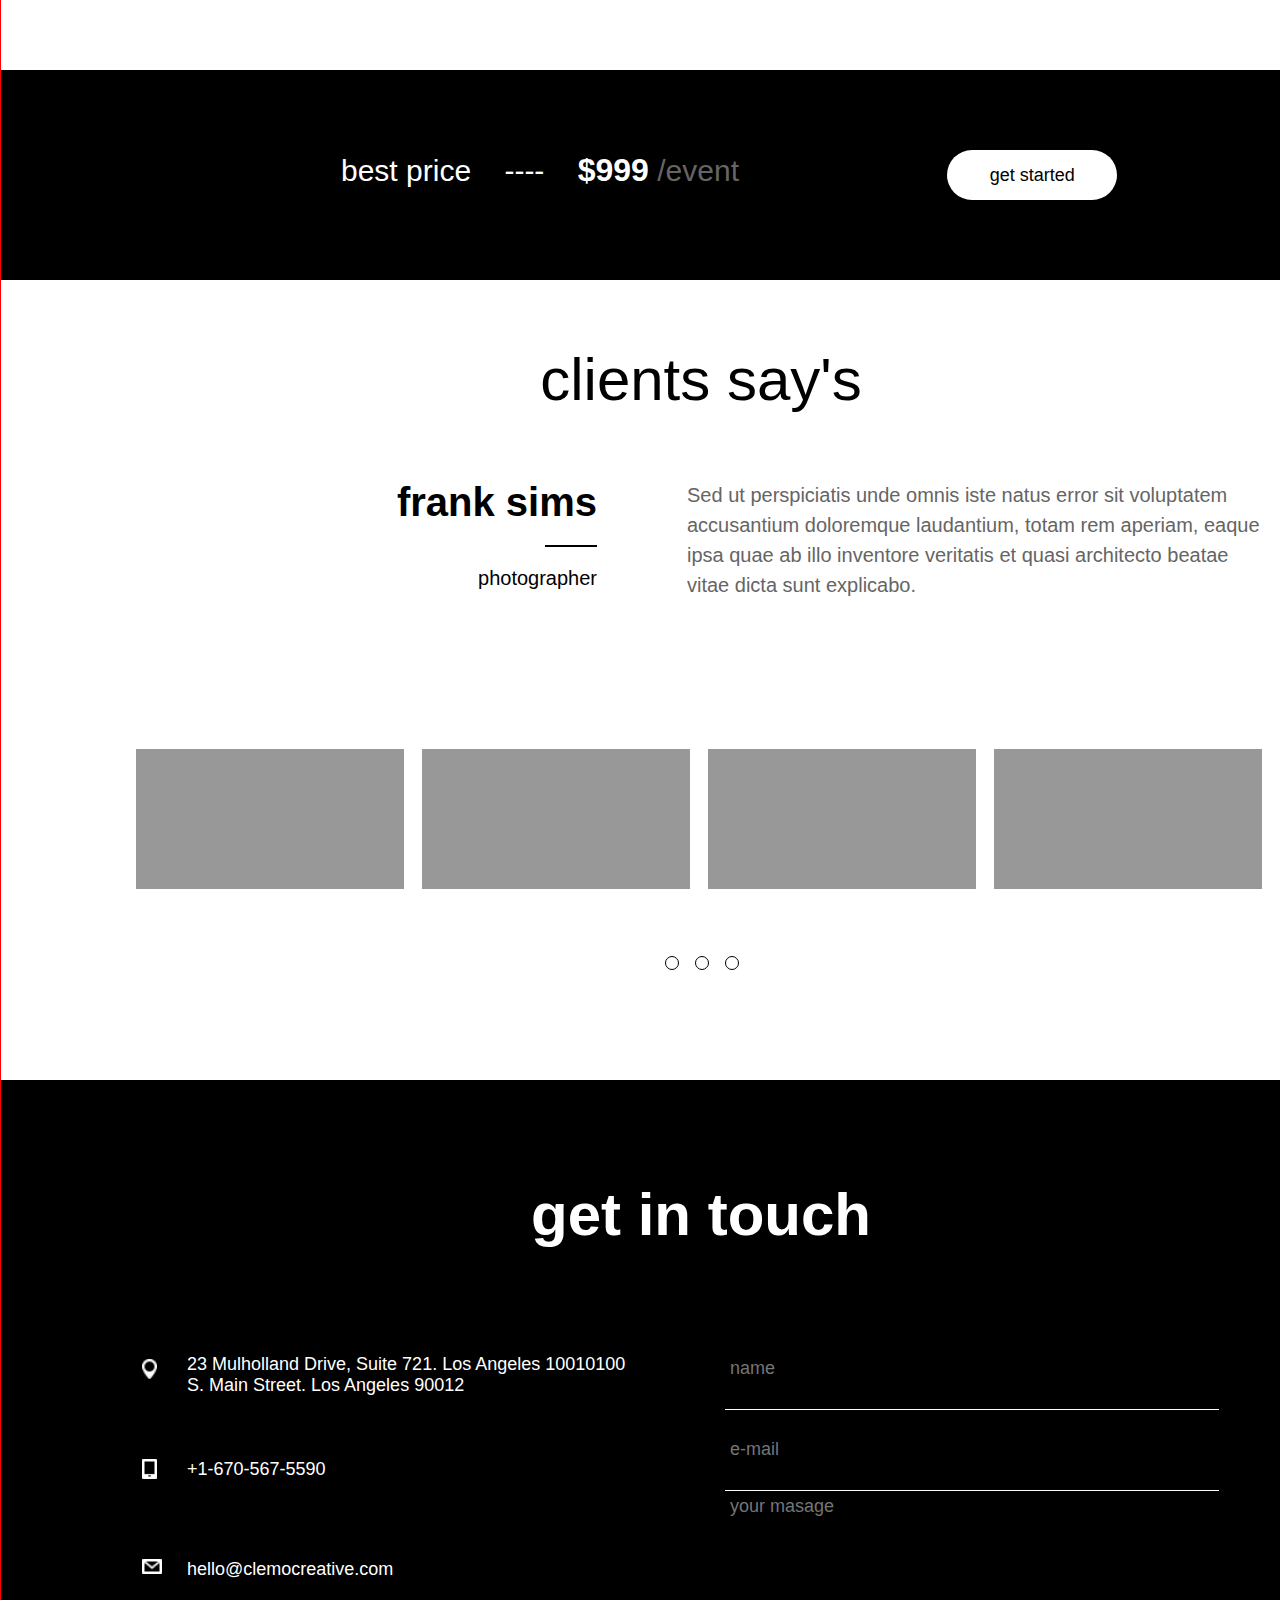
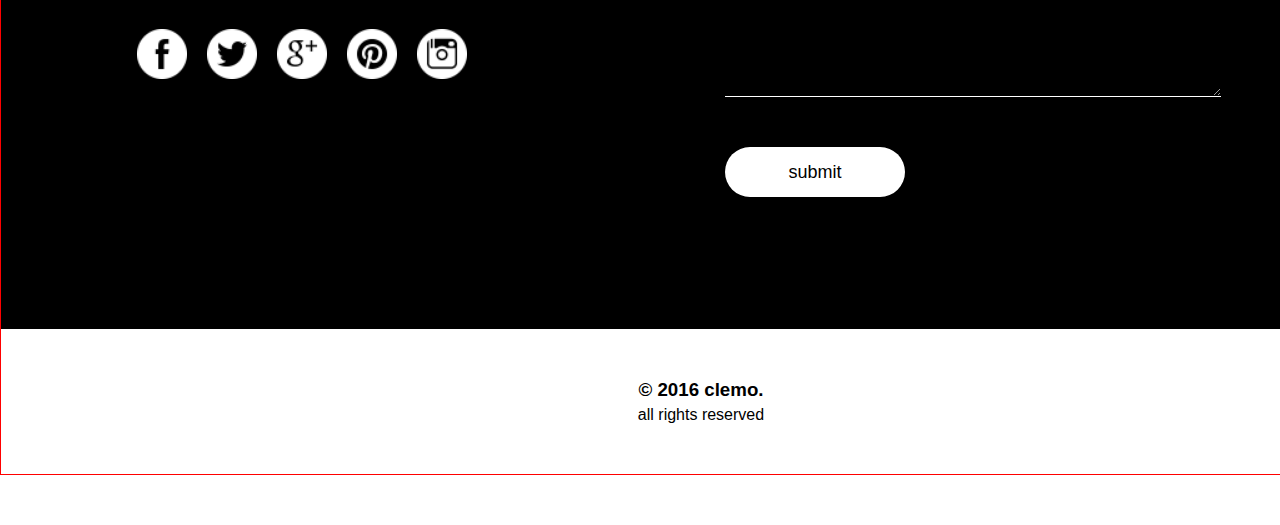
<file: servis-work.html>
<!DOCTYPE html>
<html lang="en">
<head>
    <meta charset="UTF-8">
    <meta http-equiv="X-UA-Compatible" content="IE=edge">
    <meta name="viewport" content="width=device-width, initial-scale=1.0">
    <link rel="stylesheet" href="style.css">
    <title>About</title>
</head>
<body>
    <div class="container">
        <div class="header header__about">
            <div class="logo__content">
                <div class="logo__img">
                    <a href="index.html">
                        <p>CLEMO.</p>
                    </a>
                </div>
            </div>
            <div class="main__nav">
                <ul class="main__nav__list">
                    <li><a href="about.html">About as</a></li>
                    <li><a href="services.html">Services</a></li>
                    <li><a href="works.html">Work</a></li>
                    <li><a href="blogs.html">Blog</a></li>
                    <li><a href="contact.html">Contact</a></li>
                </ul>
            </div>
            <div class="clear"></div>
        </div>
        <div class="row">
            <section>
                <div class="works__content">
                    <div class="work__title__list work__title__list_about">
                        <p class="work__title__text work__title__text_service__work">
                            creative kitchen
                        </p>
                    </div>
                    <div class="work__cards__section work__cards__section__about">
                        <div class="work__cards__itm__top">
                            <div class="work__card__img">
                                <img src="img/kitchen.png" alt="">
                                <hr noshade color="black" class="work__card__img__hr">
                                <h2 class="work__card__img__title">
                                    we create <br>
                                    the best projects <br>
                                    for the best <br>
                                    companies!
                                </h2>
                            </div>
                            <div class="work__about">
                                <hr noshade class="about__hr">
                                <p class="work__about__text about__work__text">
                                    Sed ut perspiciatis unde omnis iste natus error sit voluptatem accusantium doloremque laudantium, totam rem aperiam, eaque ipsa quae ab illo inventore veritatis et quasi architecto beatae vitae dicta sunt explicabo. 

                                </p>
                                <br>
                                <p class="work__about__text about__work__text">
                                    Nemo enim ipsam voluptatem quia voluptas sit aspernatur aut odit aut fugit, sed quia consequuntur magni dolores eos qui ratione voluptatem sequi nesciunt. Neque porro quisquam est, qui dolorem ipsum quia dolor sit amet, consectetur, adipisci velit, sed quia non numquam eius modi tempora incidunt ut labore et dolore magnam aliquam quaerat voluptatem.
                                </p>
                                <br>
                                <p class="work__about__text about__work__text">
                                    Ut enim ad minima veniam, quis nostrum exercitationem ullam corporis suscipit laboriosam, nisi ut aliquid ex ea commodi consequatur? Sed ut perspiciatis unde omnis iste natus error sit voluptatem accusantium doloremque laudantium, totam rem aperiam, eaque ipsa quae ab illo inventore veritatis et quasi architecto beatae vitae dicta sunt explicabo. 
                                </p>
                            </div>
                            <div class="clear"></div>
                        </div>
                    </div>
                </div>
            </section>
        </div>
        <section>
                <div class="people__cards__lisT">
                    <div class="people__cards__itms">
                        <h2>45</h2>
                        <hr noshade color="black">
                        <p>project complete</p>
                    </div>
                    <div class="people__cards__itms">
                        <h2>36</h2>
                        <hr noshade color="black">
                        <p>happy clients</p>
                    </div>
                    <div class="people__cards__itms">
                        <h2>868</h2>
                        <hr noshade color="black">
                        <p>cups of milk</p>
                    </div>
                    <div class="clear"></div>
                </div>
        </section>
        <section>
            <div class="price__content">
                <p> 
                    best price &nbsp;&nbsp;  ----  &nbsp;&nbsp; 
                    <span class="price">$999</span>
                    <span class="valyuta">/event</span> 
                </p>
                <a href="#"> get started</a>
            </div>
        </section>
        <div class="row">
            <section>
                <div class="client__content">
                    <div class="client__headline">
                        <p class="headline__text">
                            clients say's
                        </p>
                    </div>
                    <div class="client__texts__list">
                        <div class="client__about__name">
                            <h2 class="client__name">
                                frank sims 
                            </h2>
                            <hr noshade color="black">
                            <p>photographer</p>
                        </div>
                        <div class="client__about__texts">
                            <p>
                                Sed ut perspiciatis unde omnis iste natus error sit voluptatem accusantium doloremque laudantium, totam rem aperiam, eaque ipsa quae ab illo inventore veritatis et quasi architecto beatae vitae dicta sunt explicabo.  
                            </p>
                        </div>
                        <div class="clear"></div>
                    </div>
                    <div class="pictures__list">
                        <div class="pictures__itms">
                            <div class="pic"></div>
                            <div class="pic"></div>
                            <div class="pic"></div>
                            <div class="pic"></div>
                            <div class="clear"></div>
                        </div>
                        <div class="workers__list__bols pic__bols">
                            <div class="bols__itm__in__workers pic__bols__itm"></div>
                            <div class="bols__itm__in__workers pic__bols__itm"></div>
                            <div class="bols__itm__in__workers pic__bols__itm"></div>
                            <div class="clear"></div>
                        </div>
                    </div>
                </div>
            </section>
            
        </div>
        
        <section>
                <footer>
                    <div class="footer__content">
                        <div class="footer__title">
                            <h2>get in touch</h2>
                        </div>
                        <div class="info__list">
                            <div class="footer__contacts">
                                <div class="location">
                                    <div class="location__img">
                                        <a href="#" class="location__logo">
                                            <img src="img/location.png" alt="xato urlda">
                                        </a>
                                    </div>
                                    <div class="location__text">
                                        <p>
                                            23 Mulholland Drive, Suite 721. Los Angeles 10010100 S. Main Street. Los Angeles 90012
                                        </p>
                                    </div>
                                    <div class="clear"></div>
                                </div>
                                <div class="phone">
                                    <div class="phone__img">
                                        <a href="#" class="phone__logo">
                                            <img src="img/phone.png" alt="xato urlda">
                                        </a>
                                    </div>
                                    <div class="phone__text">
                                        <p>
                                            +1-670-567-5590
                                        </p>
                                    </div>
                                    <div class="clear"></div>
                                </div>
                                <div class="pochta">
                                    <div class="pochta__img">
                                        <a href="#" class="pochta__logo">
                                            <img src="img/emai-pochta.png" alt="xato urlda">
                                        </a>
                                    </div>
                                    <div class="pochta__text">
                                        <p>
                                            hello@clemocreative.com
                                        </p>
                                    </div>
                                    <div class="clear"></div>
                                </div>
                                <div class="web__site__links">
                                    <div class="web__sity__imgs">
                                        <div class="web__site__logo">
                                            <a href="#">
                                                <img src="img/facebook.png" alt="">
                                            </a>
                                        </div>
                                        <div class="web__site__logo">
                                            <a href="#">
                                                <img src="img/twitter.png" alt="">
                                            </a>
                                        </div>
                                        <div class="web__site__logo">
                                            <a href="#">
                                                <img src="img/google.png" alt="">
                                            </a>
                                        </div>
                                        <div class="web__site__logo">
                                            <a href="#">
                                                <img src="img/email.png" alt="">
                                            </a>
                                        </div>
                                        <div class="web__site__logo">
                                            <a href="#">
                                                <img src="img/instogram.png" alt="">
                                            </a>
                                        </div>
                                        <div class="clear"></div>
                                    </div>
                                </div>
                            </div>
                            <div class="footer__register">
                                <input type="text" placeholder="name">
                                <input type="email" placeholder="e-mail">
                                <textarea name="your masage" id="" cols="70" rows="10" placeholder="your masage"></textarea>
                                <a href="#">submit</a>
                            </div>
                            <div class="clear"></div>
                        </div>
                    </div>
                </footer>
            </section>
            <section>
                <div class="clemo__footer">
                    <h3 class="clemo__footer__title">© 2016 clemo.</h3>
                    <p class="clemo__footer__text">all rights reserved</p>
                </div>
            </section>
       
    </div>
</body>
</html>
</file>
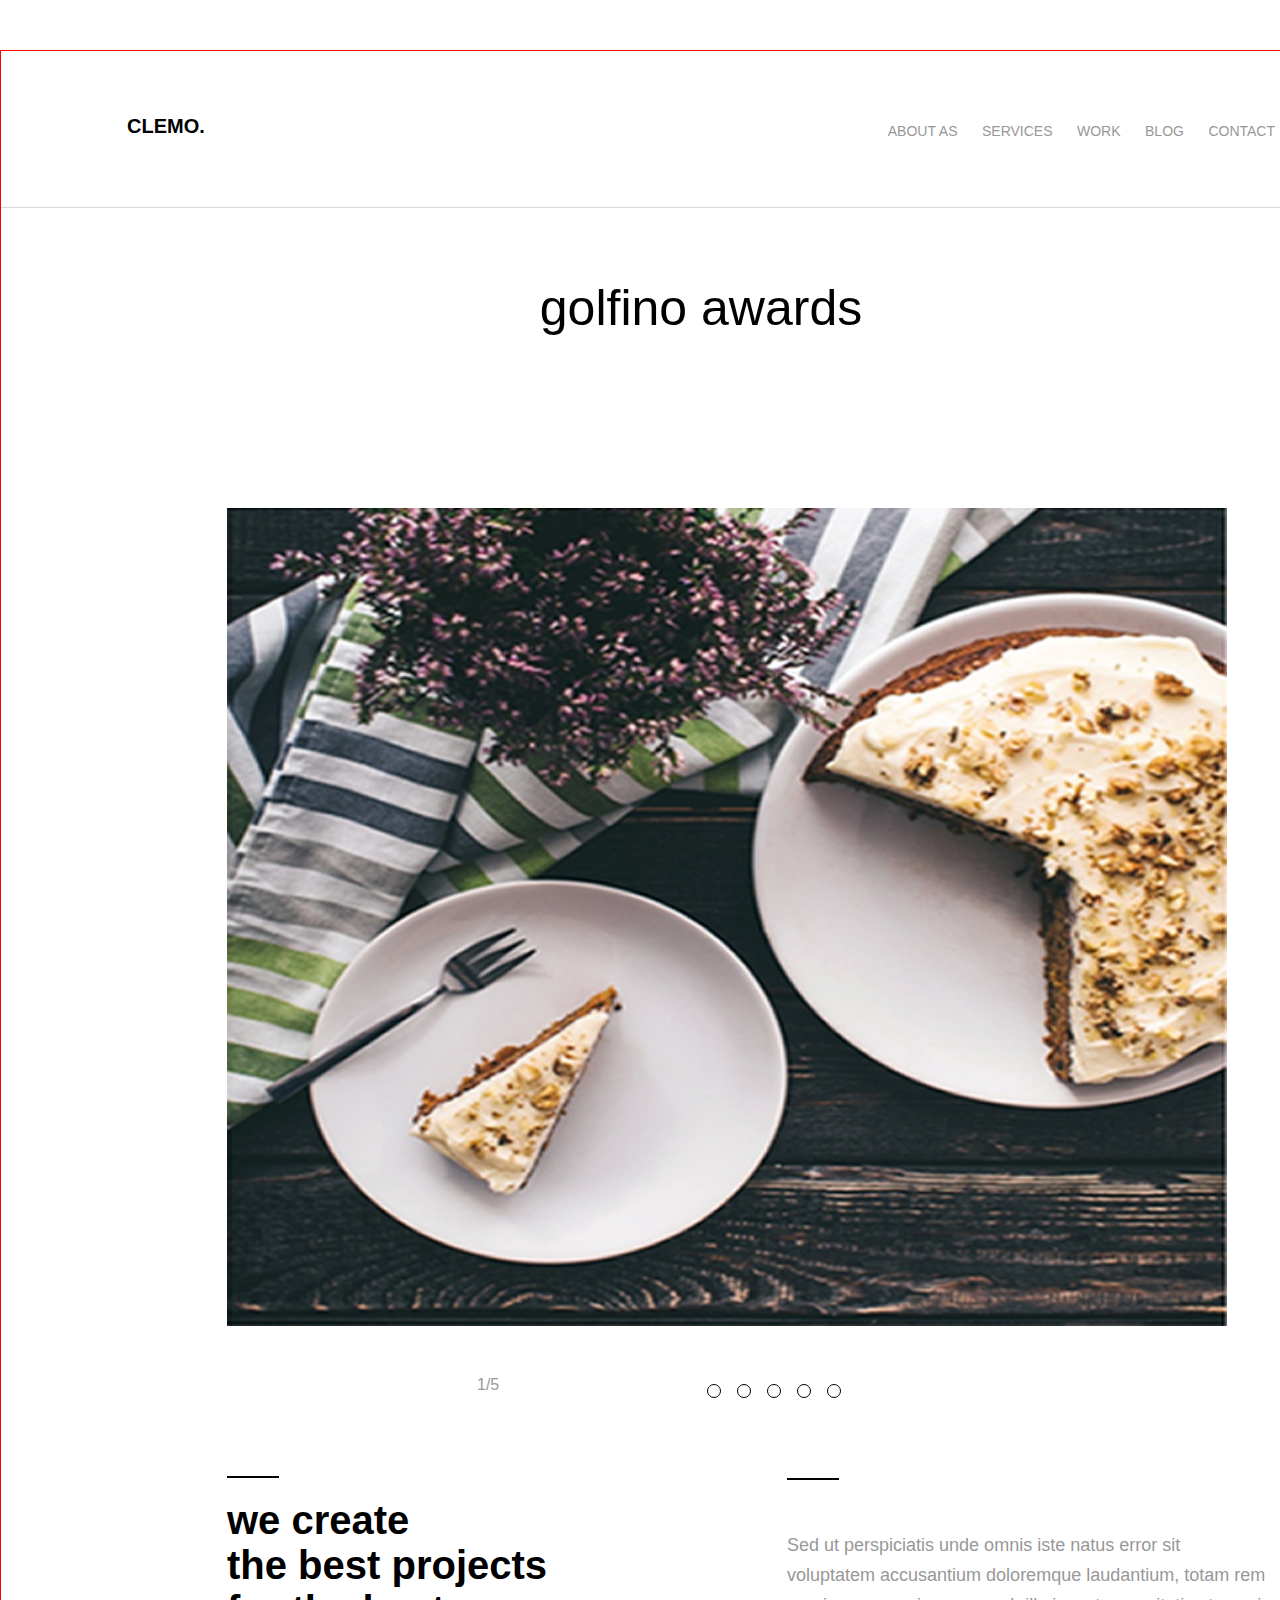
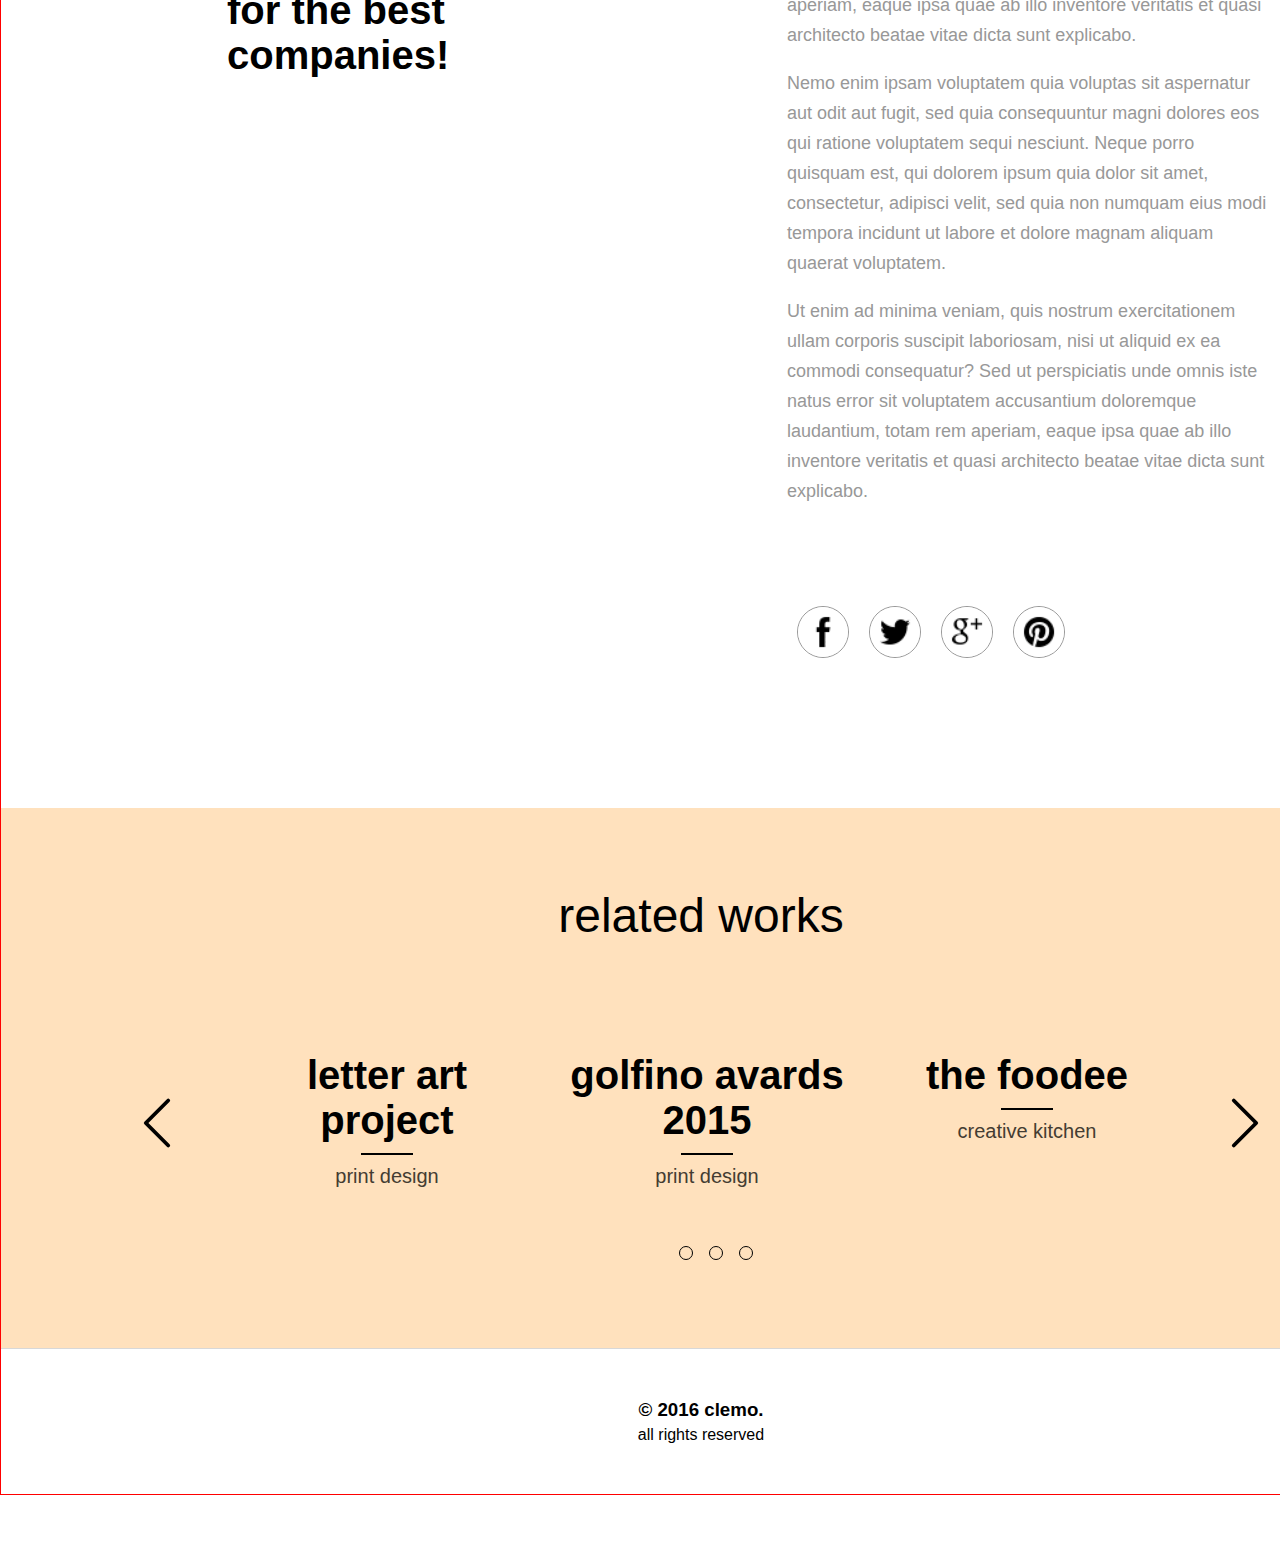
<file: work.html>
<!DOCTYPE html>
<html lang="en">
<head>
    <meta charset="UTF-8">
    <meta http-equiv="X-UA-Compatible" content="IE=edge">
    <meta name="viewport" content="width=device-width, initial-scale=1.0">
    <link rel="stylesheet" href="style.css">
    <title>About</title>
</head>
<body>
    <div class="container">
        <div class="header header__about">
            <div class="logo__content">
                <div class="logo__img">
                    <a href="index.html">
                        <p>CLEMO.</p>
                    </a>
                </div>
            </div>
            <div class="main__nav">
                <ul class="main__nav__list">
                    <li><a href="about.html">About as</a></li>
                    <li><a href="services.html">Services</a></li>
                    <li><a href="works.html">Work</a></li>
                    <li><a href="blogs.html">Blog</a></li>
                    <li><a href="contact.html">Contact</a></li>
                </ul>
            </div>
            <div class="clear"></div>
        </div>
        <div class="row">
            <section>
                <div class="works__content works__content__work">
                    <div class="work__title__list work__title__list_about">
                        <p class="work__title__text work__title__text_about">
                            golfino awards
                        </p>
                    </div>
                    <div class="work__cards__section work__cards__section__about">
                        <div class="work__cards__itm__top">
                            <div class="work__card__img work__card__img__work">
                                <img src="img/kitchen.png" alt="">
                                <div class="work__img__bols">
                                    <p>1/5</p>
                                    <div class="bols">
                                        <div class="bol__itm"></div>
                                        <div class="bol__itm"></div>
                                        <div class="bol__itm"></div>
                                        <div class="bol__itm"></div>
                                        <div class="bol__itm"></div>
                                        <div class="clear"></div>
                                    </div>
                                    <!-- <div class="workers__list__bols workers__list__bols__work__list">
                                        <div class="bols__itm__in__workers"></div>
                                        <div class="bols__itm__in__workers"></div>
                                        <div class="bols__itm__in__workers"></div>
                                        <div class="bols__itm__in__workers"></div>
                                        <div class="bols__itm__in__workers"></div>
                                        <div class="clear"></div>
                                    </div> -->
                                </div>  
                                <hr noshade color="black" class="work__hr">
                                <h2 class="work__card__img__title work__img__title">
                                    we create <br>
                                    the best projects <br>
                                    for the best <br>
                                    companies!
                                </h2>
                            </div>
                            <div class="work__about__text">
                                
                            </div>
                            <div class="work__about works__work">
                                <hr noshade class="about__hr about__work__hr">
                                <p class="work__about__text about__work__text">
                                    Sed ut perspiciatis unde omnis iste natus error sit voluptatem accusantium doloremque laudantium, totam rem aperiam, eaque ipsa quae ab illo inventore veritatis et quasi architecto beatae vitae dicta sunt explicabo. 

                                </p>
                                <br>
                                <p class="work__about__text about__work__text">
                                    Nemo enim ipsam voluptatem quia voluptas sit aspernatur aut odit aut fugit, sed quia consequuntur magni dolores eos qui ratione voluptatem sequi nesciunt. Neque porro quisquam est, qui dolorem ipsum quia dolor sit amet, consectetur, adipisci velit, sed quia non numquam eius modi tempora incidunt ut labore et dolore magnam aliquam quaerat voluptatem.
                                </p>
                                <br>
                                <p class="work__about__text about__work__text">
                                    Ut enim ad minima veniam, quis nostrum exercitationem ullam corporis suscipit laboriosam, nisi ut aliquid ex ea commodi consequatur? Sed ut perspiciatis unde omnis iste natus error sit voluptatem accusantium doloremque laudantium, totam rem aperiam, eaque ipsa quae ab illo inventore veritatis et quasi architecto beatae vitae dicta sunt explicabo. 
                                </p>
                                <div class="web__site__links work__web__site__icons">
                                    <div class="web__sity__imgs">
                                        <div class="web__site__logo">
                                            <a href="#">
                                                <img src="img/facebook.png" alt="">
                                            </a>
                                        </div>
                                        <div class="web__site__logo">
                                            <a href="#">
                                                <img src="img/twitter.png" alt="">
                                            </a>
                                        </div>
                                        <div class="web__site__logo">
                                            <a href="#">
                                                <img src="img/google.png" alt="">
                                            </a>
                                        </div>
                                        <div class="web__site__logo">
                                            <a href="#">
                                                <img src="img/email.png" alt="">
                                            </a>
                                        </div>
                                        <div class="clear"></div>
                                    </div>
                                </div>
                            </div>
                            
                        </div>
                    </div>
                </div>
            </section>
        </div>
        <section>
            <div class="workers__content">
                <div class="workers__title__content">
                    <p class="workers__caption">
                        related works
                    </p>
                </div>
                <div class="workers__list">
                    <div class="lrft__icon">
                        <a href="#" class="left__icon__img">
                            <svg xmlns="http://www.w3.org/2000/svg" width="60" height="60" fill="currentColor" class="bi bi-chevron-left" viewBox="0 0 16 16">
                                <path fill-rule="evenodd" d="M11.354 1.646a.5.5 0 0 1 0 .708L5.707 8l5.647 5.646a.5.5 0 0 1-.708.708l-6-6a.5.5 0 0 1 0-.708l6-6a.5.5 0 0 1 .708 0z"/>
                              </svg>
                        </a>
                    </div>

                    <div class="worker__about__itm">
                       
                        <div class="worker__name">
                            <h2>letter art project</h2>
                            <hr noshade color="black">
                            <p class="work__user">
                                print design
                            </p>
                        </div>
                    </div>
                    <div class="worker__about__itm">
                       
                        <div class="worker__name">
                            <h2>golfino avards <br> 2015</h2>
                            <hr noshade color="black">
                            <p class="work__user">
                                print design
                            </p>
                        </div>
                    </div>
                    <div class="worker__about__itm">
                       
                        <div class="worker__name">
                            <h2>the foodee</h2>
                            <hr noshade color="black">
                            <p class="work__user">
                                creative kitchen
                            </p>
                        </div>
                    </div>

                    <div class="right__icon">
                        <a href="#" class="right__icon__img">
                            <svg xmlns="http://www.w3.org/2000/svg" width="60" height="60" fill="currentColor" class="bi bi-chevron-right" viewBox="0 0 16 16">
                                <path fill-rule="evenodd" d="M4.646 1.646a.5.5 0 0 1 .708 0l6 6a.5.5 0 0 1 0 .708l-6 6a.5.5 0 0 1-.708-.708L10.293 8 4.646 2.354a.5.5 0 0 1 0-.708z"/>
                              </svg>
                        </a>
                    </div>
                    <div class="clear"></div>
                </div>
                <div class="workers__list__bols">
                    <div class="bols__itm__in__workers"></div>
                    <div class="bols__itm__in__workers"></div>
                    <div class="bols__itm__in__workers"></div>
                    <div class="clear"></div>
                </div>
            </div>
        </section>
        <section>
            <div class="clemo__footer__services clemo__footer__work">
                <h3 class="clemo__footer__title">© 2016 clemo.</h3>
                <p class="clemo__footer__text">all rights reserved</p>
            </div>
        </section>
    </div>
</body>
</html>
</file>
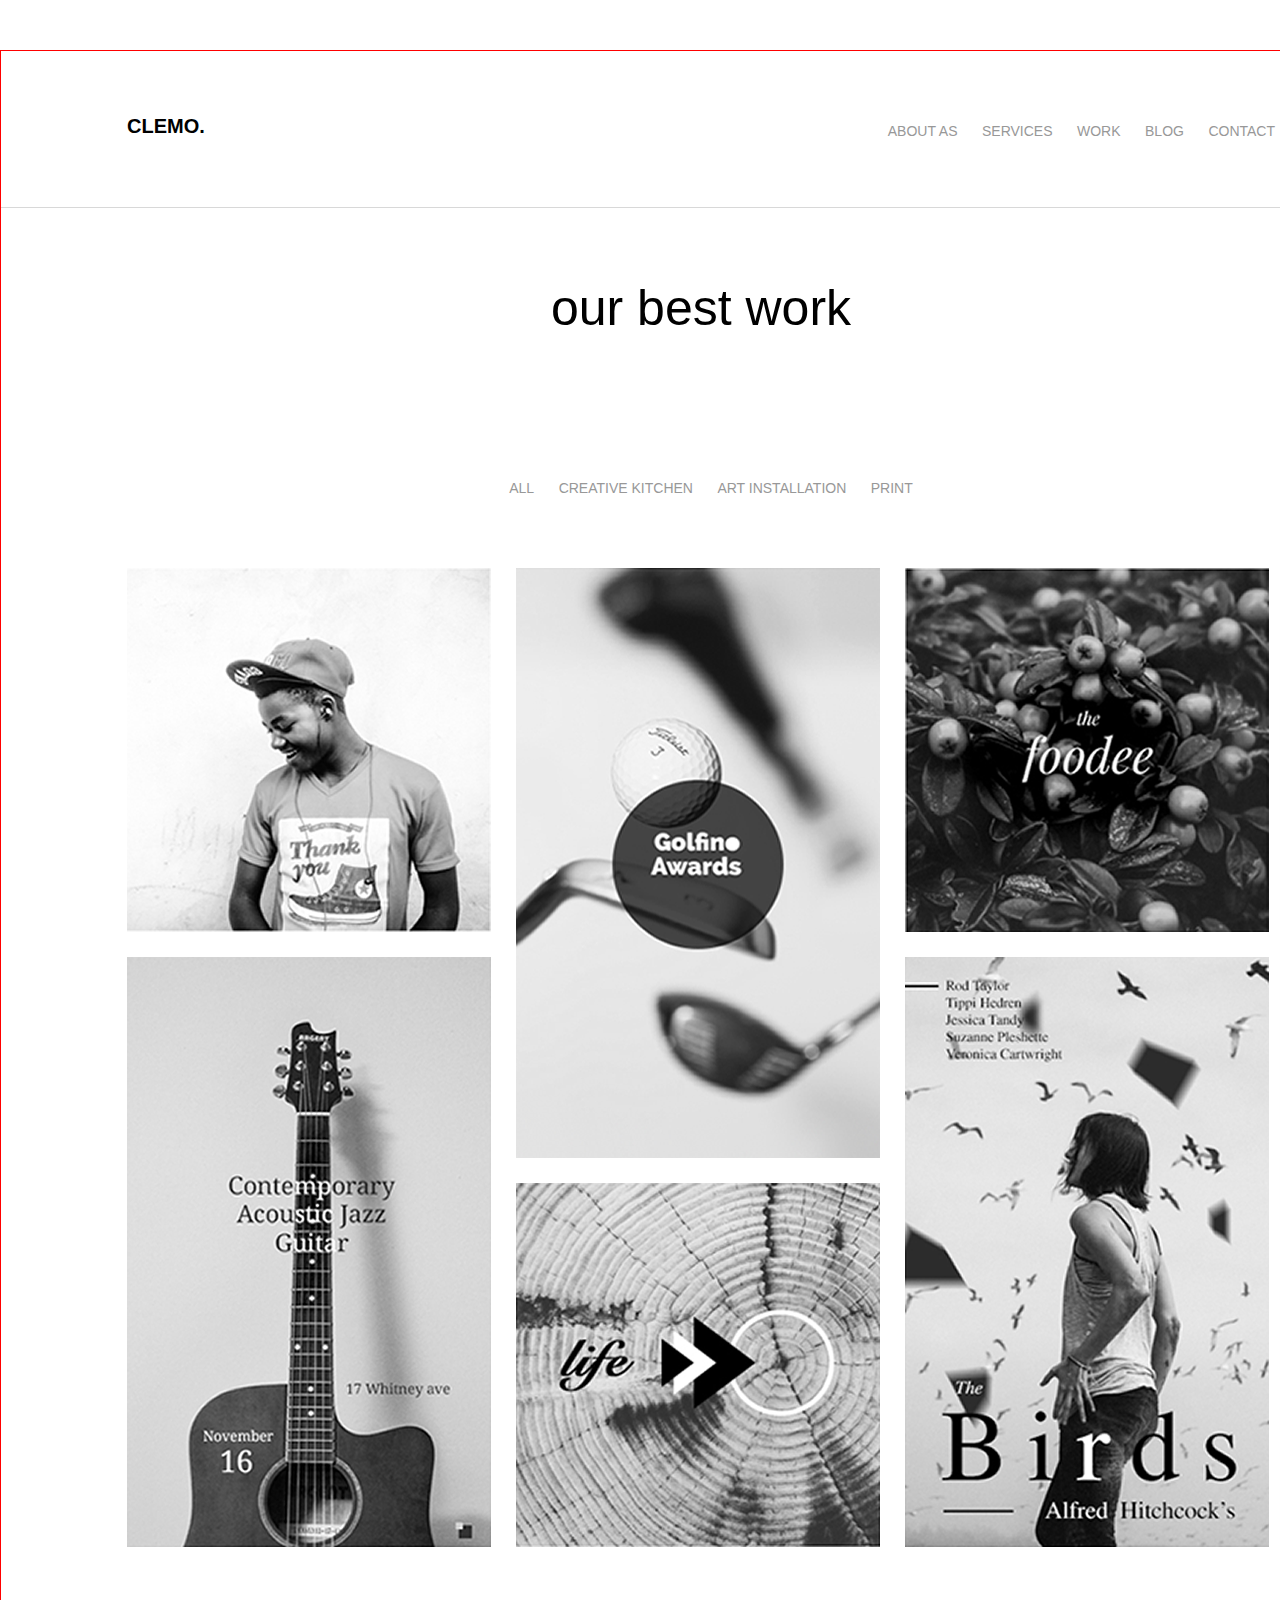
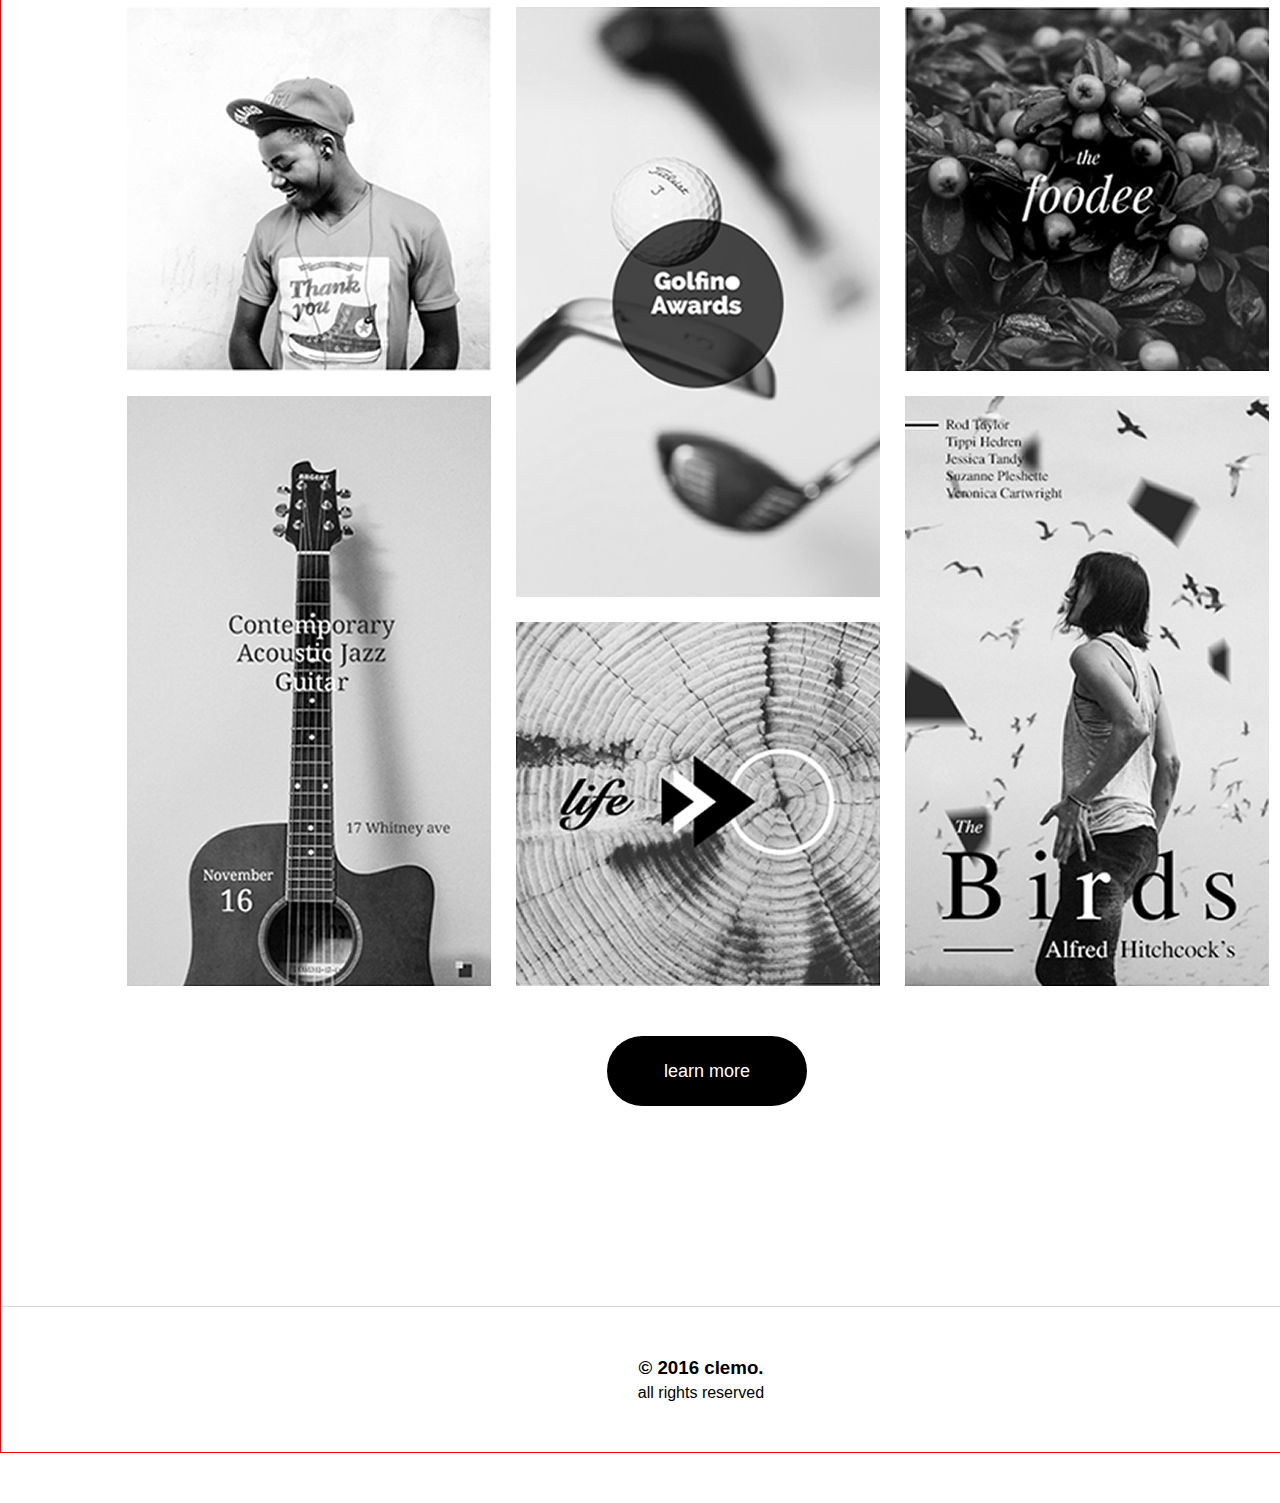
<file: works.html>
<!DOCTYPE html>
<html lang="en">
<head>
    <meta charset="UTF-8">
    <meta http-equiv="X-UA-Compatible" content="IE=edge">
    <meta name="viewport" content="width=device-width, initial-scale=1.0">
    <link rel="stylesheet" href="style.css">
    <title>About</title>
</head>
<body>
    <div class="container">
        <div class="header header__about">
            <div class="logo__content">
                <div class="logo__img">
                    <a href="index.html">
                        <p>CLEMO.</p>
                    </a>
                </div>
            </div>
            <div class="main__nav">
                <ul class="main__nav__list">
                    <li><a href="about.html">About as</a></li>
                    <li><a href="services.html">Services</a></li>
                    <li><a href="works.html">Work</a></li>
                    <li><a href="blogs.html">Blog</a></li>
                    <li><a href="contact.html">Contact</a></li>
                </ul>
            </div>
            <div class="clear"></div>
        </div>
        <div class="row">
            
            <section>
                <div class="best__work__content">
                    <div class="best__work__caption">
                        <p class="work__caption__text">
                            our best work
                        </p>
                        <ul class="main__nav__list main__nav__list__in__works">
                            <li><a href="#">all</a></li>
                            <li><a href="#">creative kitchen</a></li>
                            <li><a href="#">art installation</a></li>
                            <li><a href="#">print</a></li>
                        </ul>
                    </div>
                    <div class="best__pictures">
                        <div class="pictures__list">
                            <div class="picture__little__itm">
                                <img src="img/American-friend.png" alt="">
                            </div>
                            <div class="picture__big__itm">
                                <img src="img/gitara.png" alt="">
                            </div>
                        </div>
                        <div class="pictures__list centre__picture">
                            <div class="picture__big__itm">
                                <img src="img/golf.png" alt="">
                            </div>
                            <div class="picture__little__itm">
                                <img src="img/life.png" alt="">
                            </div>
                        </div>
                        <div class="pictures__list">
                            <div class="picture__little__itm">
                                <img src="img/apples-tree.png" alt="">
                            </div>
                            <div class="picture__big__itm">
                                <img src="img/birds.png" alt="">
                            </div>
                        </div>
                        <div class="clear"></div>
                    </div>
                    <div class="best__pictures">
                        <div class="pictures__list">
                            <div class="picture__little__itm">
                                <img src="img/American-friend.png" alt="">
                            </div>
                            <div class="picture__big__itm">
                                <img src="img/gitara.png" alt="">
                            </div>
                        </div>
                        <div class="pictures__list centre__picture">
                            <div class="picture__big__itm">
                                <img src="img/golf.png" alt="">
                            </div>
                            <div class="picture__little__itm">
                                <img src="img/life.png" alt="">
                            </div>
                        </div>
                        <div class="pictures__list">
                            <div class="picture__little__itm">
                                <img src="img/apples-tree.png" alt="">
                            </div>
                            <div class="picture__big__itm">
                                <img src="img/birds.png" alt="">
                            </div>
                        </div>
                        <div class="clear"></div>
                    </div>
                    <div class="pictures__in__button">
                        <a href="work.html">learn more</a>
                    </div>
                </div>
            </section>
    </div>
    <section>
        <div class="clemo__footer__services">
            <h3 class="clemo__footer__title">© 2016 clemo.</h3>
            <p class="clemo__footer__text">all rights reserved</p>
        </div>
    </section>
</body>
</html>
</file>
<file: style.css>
*{
    margin: 0;
    padding: 0;
    font-family: Arial, Helvetica, sans-serif;
}
.container {
    width: 1400px;
    /* height: 6675px; */
    border: 1px solid red;
    margin: 50px auto;
}
.row {
    margin: 0 126px;
}
@media screen and (max-width:600px) {
    .container {
        width: 500px;
        margin: 50px auto;
    }
    .row {
        margin: 0 50px;
    }
    .header {
    }
    .logo__img .main__nav {
        float: none;
    }
}

/****************************** index start *****************************/

.header {
    height: 156px;

    /* border: 1px solid red; */
    border-bottom: 1px solid #d8d8d8;
    margin-bottom: ;
}   
.logo__content {
    width: 200px;
    height: 100px;
    /* border: 1px solid black; */
    float: left;
    margin-top: 30px;
}
.logo__img a{
    text-decoration: none;
    color: black;
    
}
.logo__img p{
    line-height: 90px;
    font-size: 20px;
    font-weight: 900;
}
.main__nav {
    /* border: 1px solid black; */
    float: right;
   
}
.main__nav__list {
   list-style: none;
   /* margin-top: 0px; */
}
.main__nav__list li{
    display: inline;
}
.main__nav__list li a{
    display: inline-block;
    text-decoration: none;
    margin-left: 20px;
    text-transform: uppercase;
    font-size: 14px;
    line-height: 100px;
    margin-top: 30px;
    height: 150px;
    color: #989898;
}
.main__nav__list li a:hover {
    color: black;
}
/********************* card slayd start section ************************/

.card {
}
.card__list {
    height: 520px;
    text-align: center;
    background-color: #ffe1bd;
}
.card__about {
}
.card__about__list {
    height: auto;
    margin: 120px  0 0 410px;
    float: left;
}
.card__title {
    font-weight: 500;
    font-size: 58px;
}
.card__about__list__hr {
    margin: 20px auto;
    width: 50px;
}
.card__text {
    font-size: 22px;
}
.card__in__button {
    width: 170px;
    height: 50px;
    margin-top: 60px;
    border-radius: 20px;
    background-color: black;
    color: #fff;
    transition: all .3s;
    font-size: 18px;
}
.card__in__button:hover {
    background-color: #faca92;
    color: black;
    border: 1px solid #faca92;
}
.card__right__bolls {
    height: 100px;
    float: right;
    margin-top: 220px;
    font-size: 20px;
}
.boll__itm {
    width: 8px;
    height: 8px;
    margin: 10px 20px;
    border-radius: 50px;
    border: 1px solid black;
    cursor: pointer;
    transition: .3s;
}
.boll__itm:hover {
    background-color: black;
}

/************************ card slayd end section ********************/

/* *********************** what we do? work cards start section****************************************** */
.works__content {

    /* border: 1px solid blue; */
}
.work__title__list {
    text-align: center;
}
.work__title__text {
    color: black;
    font-size: 50px;
    line-height: 200px;
    font-weight: lighter;
    color: black;
    font-weight: 200;
}
.work__cards__section {
    /* border: 1px solid blue; */
}
.work__cards__itm__top {
    margin-bottom: 100px;
}
.work__card__img {
    width: 560px;
    height: 560px;
    /* border: 1px solid red; */
    background-color: #989898;
    float: left;
}
.work__about {
    width: 482px;
    height: 560px;
    /* border: 1px solid red; */
    margin-left: 100px;
    float: left;
}
.work__about__subject {
    font-size: 30px;
}
hr {
    margin: 20px auto;
    width: 50px;
}
.work__about__title {
 font-size: 60px;
}
.work__about__text {
    color: #989898;
    font-size: 18px;
}
.btn {
    display: inline-block;
    text-decoration: none;
    color: black;
    font-size: 18px;
    height: 50px;
    line-height: 50px;
    text-align: center;
    width: 200px;
    border-radius: 25px;
    background-color: #fff;
    border: 1px solid #d8d8d8;
    margin-top: 100px;
    transition: all .3s;
}
.btn:hover {
    border: 1px solid black;
}

.work__card__img__centre {
    width: 560px;
    height: 560px;
    /* border: 1px solid red; */
    background-color: #989898;
    float: left;
}
.work__about__centre {
    width: 482px;
    height: 560px;
    /* border: 1px solid red; */
    margin-right: 100px;
    float: left;
}
.work__about__subject__centre {
    font-size: 30px;
}
hr {
    margin-left: 0px;
}
.work__about__title__centre {
 font-size: 60px;
}
.work__about__text__centre {
    color: #989898;
    font-size: 18px;
}
.btn__centre {
    display: inline-block;
    text-decoration: none;
    color: black;
    font-size: 18px;
    height: 50px;
    line-height: 50px;
    text-align: center;
    width: 200px;
    border-radius: 25px;
    background-color: #fff;
    border: 1px solid #d8d8d8;
    margin-top: 100px;
    transition: all .3s;
}
.btn__centre:hover {
    border: 1px solid black;
}
.work__cards__itm__centre {
    margin-bottom: 100px;
}
.work__cards__itm__bottom {
}

/* *********************** what we do? work cards end section****************************************** */
/* ************************* best work section start*********************************************** */

.best__work__content {
    /* border: 1px solid blue; */
}
.best__work__caption {
 text-align: center;
}
.work__caption__text {
    color: black;
    font-size: 50px;
    line-height: 200px;
    font-weight: lighter;
    color: black;
    font-weight: 200;
}
.best__pictures {
    /* border: 1px solid blue; */
    float: left;
}
.pictures__list {
    float: left;
}
.centre__picture {
    margin: 0 25px;
}
.centre__picture .picture__big__itm {
    margin-top: 0;
    margin-bottom: 25px;
}
.picture__little__itm  {
    width: 364px;
    height: 364px;
    background-color: #989898;
}
.picture__big__itm {
    width: 364px;
    height: 590px;
    margin-top: 25px;
    background-color: #989898;
}
.pictures__in__button {
    margin: 0 480px;    
}
.pictures__in__button a{
    display: inline-block;
    text-align: center;
    width: 200px;
    text-decoration: none;
    line-height: 70px;
    background-color: black;
    border-radius: 35px;
    color: #fff;
    margin: 50px auto;
    font-size: 18px;
}

/* ************************* best work section end*********************************************** */



/* *************************** workers__content start section ******************************************************************* */

.workers__content {
    /* border: 1px solid red; */
    padding: 80px 0;
    text-align: center;
    background-color: #ffe1bd;
}
.workers__list {
    margin: 100px 126px 0 126px;
}
.workers__title__content {

}
.workers__caption {
    font-size: 48px;
    font-weight: lighter;
}
.lrft__icon {
    float: left;
    margin-top: 50px;
    margin-right: 40px;
}
.left__icon__img {
    color: black;
    
}
.left__icon__img:hover {
    color: #fff;
}
.worker__about__itm {
    width: 300px;
    margin: 10px;
    /* border: 1px solid blue; */
    float: left;
}
.worker__img > img{
    width: 168px;
    height: 168px;
    border-radius: 100px;
    margin-bottom: 10px;
}
.worker__name {
    
}
.worker__name h2{
    font-size: 40px;
    font-weight: 700;
}
.worker__name hr{
    margin: 10px auto;

}
.worker__name .work__user{
    font-size: 20px;
    color: #443c32;
}
.right__icon {
    float: right;
    margin-top: 50px;
}
.right__icon__img {
    color: black;
}
.right__icon__img:hover {
    color: #fff;
}
.workers__list__bols {
    margin-top: 40px;
    margin-left: 670px;
}
.bols__itm__in__workers {
    width: 12px;
    height: 12px;
    border-radius: 50px;
    background-color: #ffe1bd;
    border: 1px solid black;
    float: left;
    margin: 8px;
    cursor: pointer;
    transition: all .3s;
}
.bols__itm__in__workers:hover {
    background-color: black;
}
/* *************************** workers__content end section ******************************************************************* */

/* *************************** slient content start section ******************************************************************* */

.client__content {
    height: 700px;
 /* border: 1px solid red; */
}
.client__headline {
    text-align: center;
}
.headline__text {
    color: black;
    font-size: 60px;
    line-height: 200px;
}
.client__texts__list {
    /* border: 1px solid red; */
}
.client__about__name {
    width: 470px;
    height: 200px;
    /* border: 1px solid red; */
    text-align: right;
    float: left;
}
.client__about__name hr{
    margin-left: 418px;
}
.client__about__name h2{
    font-size: 40px;
}
.client__about__name p{
    font-size: 20px;
}
.client__about__texts {
    width: 588px;
    height: 200px;
    /* border: 1px solid red; */
    float: right;
}
.client__about__texts p{
    line-height: 30px;
    font-size: 20px;
    color: #656565;
}
.pictures__list {
    margin-top: 60px;
}
.pictures__itms {

}
.pic {
    width: 268px;
    height: 140px;
    /* border: 1px solid red; */
    background-color: #989898;
    float: left;
    margin: 9px;
}
.pic__bols {
    margin-top: 50px;
    margin-left: 530px;
}
.pic__bols__itm {
    background-color: #fff;

}
/* *************************** slient content end section ******************************************************************* */

/* **************************** footer start *********************************************** */

.row__footer {
    margin: 0;
}

footer {
    /* border: 1px solid red; */
    margin: 100px 0 0 0;
    padding: 100px 126px;
    background-color: black;
}
.footer__content {
    /* border: 1px solid blue; */
}
.footer__title {
    text-align: center;
    font-size: 40px;
    color: #fff;
    font-weight: lighter;
}
.info__list {
    margin-top: 80px;
}
.footer__contacts {
    width: 500px;
    height: 400px;
    /* border: 1px solid white; */
    float: left;
}
.location {
    height: 100px;
    /* border: 1px solid white;     */
}
.location__img {
    width: 50px;
    height: 100px;
    /* border: 1px solid rgb(248, 0, 0); */
    float: left;
}
.location__logo {
}
.location__logo img {
    width: 15px;
    margin: 30px 15px;    
}
.location__text {
    width: 440px;
    float: right;
    margin-top: 25px;

}
.location__text p{
    color: #fff;
    font-size: 18px;
}
.phone {
    height: 100px;
    /* border: 1px solid white;   */
}
.phone__img {
    width: 50px;
    height: 100px;
    /* border: 1px solid rgb(248, 0, 0); */
    float: left;
}
.phone__logo {
}
.phone__logo img {
    width: 15px;
    margin: 30px 15px;    
}
.phone__text {
    width: 440px;
    float: right;
    margin-top: 30px;
}
.phone__text p{
    color: #fff;
    font-size: 18px;
}
.pochta {
    /* border: 1px solid white;     */
    height: 100px;
}

.pochta__img {
    width: 50px;
    height: 100px;
    /* border: 1px solid rgb(248, 0, 0); */
    float: left;
}
.pochta__logo {
}
.pochta__logo img {
    width: 20px;
    margin: 30px 15px;    
}
.pochta__text {
    width: 440px;
    float: right;
    margin-top: 30px;
}
.pochta__text p{
    color: #fff;
    font-size: 18px;
}
.web__site__links {
    /* border: 1px solid white;     */
    margin-left: 10px;
    height: 100px;
}
.web__site__logo {
    float: left;
}
.web__site__logo img{
    width: 50px;
    margin-right: 20px;
}
.footer__register {
    width: 500px;
    height: 500px;
    /* border: 1px solid white; */
    float: right;
    margin-right: 50px;
    overflow: hidden;
}

.footer__register input {
    width: 484px;
    height: 80px;
    border: none;
    border-bottom: 1px solid #fff;
    color: #fff;
    background-color: black;
    display: block;
    padding: 0 5px;
}
.footer__register input::placeholder {
    font-size: 18px;
}
.footer__register textarea::placeholder {
    font-size: 18px;
}
.footer__register textarea {
    padding: 0 5px;
    color: #fff;
    border: none;
    border-bottom: 1px solid #fff;
    margin-top: 5px;
    background-color: black;
    width: 486px;
    height: 200px;
    display: block;
}
.footer__register a {
    text-align: center;
    font-size: 18px;
    width: 180px;
    line-height: 50px;
    text-decoration: none;
    color: black;
    background-color: #fff;
    border-radius: 25px;
    display: block;
    margin-top: 50px;
}
/* **************************** footer end *********************************************** */

/* ****************************** clemo footer start *********************************** */

.clemo__footer {
    /* border: 1px solid red; */
    text-align: center;
    padding: 50px 0;
}
.clemo__footer p{
    margin-top: 5px;
}

/* ****************************** clemo footer  end *********************************** */

.clear {
    clear: both;
}

/************************** index end **************************/








/* ************************* about start *********************************************** */

.header__about {
    padding: 0 126px;
}
.work__cards__section__about {
    height: 950px;
}

.about__hr {
    margin-top: 0;
    margin-bottom: 50px;
}
.about__work__text {
    line-height: 30px;
}
.btn__about {
    text-align: center;
    display: block;
    text-decoration: none;
    color: black;
    line-height: 50px;
    height: 50px;
    width: 170px;
    margin-top: 50px;
}
.work__card__img__hr {
    margin: 50px 0;
}
.work__card__img__title {
    font-size: 40px;
}
.people__cards__lisT {
    padding: 100px 90px;
    border-top: 1px solid #d8d8d8;
}
.people__cards__itms {
    margin: 0 100px;
    width: 200px;
    /* border: 1px solid red; */
    text-align: center;
    float: left;
}
.people__cards__itms h2 {
    font-weight: bold;
    font-size: 50px;
}
.people__cards__itms p {
    font-size: 18px;
}
.people__cards__itms hr {
    margin: 15px auto;
}
.pictures__itms__in__about {
    width: 262px;
    height: 268px;
}
.pictures__inabout {
    text-align: center;
    display: block;
    text-decoration: none;
    color: black;
    width: 200px;
    border-radius: 25px;
    background-color: #fff;
    border: 1px solid #989898;
    line-height: 50px;
    transition: all .3s;
    margin: 50px auto;
    font-size: 18px;
}
.pictures__inabout:hover {
    border: 1px solid black;
}
.work__title__text_about {
    
}
.work__title__list_about {
    text-align: center;
}
/* ************************* about end *********************************************** */

/* ************************* service-work start *********************************************** */

.work__title__text_service__work {
    text-align: center;
}

/* ************************* service-work end *********************************************** */


/* ************************* service start *********************************************** */

.clemo__footer__services {
    margin-top: 150px;
    padding: 50px 0;
    text-align: center;
    border-top: 1px solid #d8d8d8;
}
.clemo__footer__text{
    margin-top: 5px;
}

/* ************************* service end *********************************************** */


/* ************************* creative service start *********************************************** */

.price__content {
    padding: 80px 90px;
    background-color: black;
}
.price__content p {
    color: #fff;
    display: inline;
    margin: 15px 200px 0 250px;
    font-size: 30px;
    font-weight: lighter;
}
/* .price__content hr {
    color: #fff;
    display: inline-block;
} */
.price__content .price {
    color: #fff;
    display: inline;
    font-weight: bold;
    font-size: 32px;
}
.price__content .valyuta {
    color: #fff;
    color: #656565;
}
.price__content a {
    display: inline-block;
    text-decoration: none;
    color: black;
    font-size: 18px;
    height: 50px;
    line-height: 50px;
    text-align: center;
    width: 170px;
    border-radius: 25px;
    background-color: #fff;
    
}


/* ************************* creative service end *********************************************** */


/* ************************* works start *********************************************** */

.main__nav__list {
    height: 150px;
}
.main__nav__list__in__works {
    height: 100px;
    line-height: 100px;
}

/* ************************* works  end *********************************************** */

/* ************************* work start *********************************************** */
.works__content__work {
    height: 2200px;
    /* border: 1px solid red; */
}
.blog__content {
    margin-top: 50px;
}
.blog__liks {
    margin-top: 0;
}
.blog__img__content {
    margin-top: 100px;
}
.work__card__img__work {
    background-color: #fff;
}
.work__card__img__work img{
    width: 1000px;
    height: 818px;
    float: none;
    display: block;
    margin: 0 100px;
    background-color: #fff;
}
.work__hr {
    margin-top: 50px;
    margin-left: 100px;
}
.work__img__bols {
    width: 100%;
}
.work__img__title {
    margin-left: 100px;
}
.works__work {
    margin-top: 970px;
}
.works__work hr{
    border: 1px solid  black;
}
.work__web__site__icons {
    margin-top: 100px;
}

.work__web__site__icons img{
    border: 1px solid #989898;
    border-radius: 50px;
}
.work__web__site__icons img:hover{
    border: 1px solid black;
}
.clemo__footer__work {
    margin-top: 0;
}
.work__img__bols {
    padding: 50px;
    margin-left: 300px;
}
.work__img__bols p{
    float: left;
    color: #989898;
}
.workers__list__bols__work__list {
    width: 300px;
}
.work__img__bols {
    /* border: 1px solid red; */
}
.bols {
    float: left;
    margin-left: 200px;
}
.bol__itm {
    width: 12px;
    height: 12px;
    border-radius: 50px;
    background-color: #fff;
    border: 1px solid black;
    float: left;
    margin: 8px;
    transition: all .3s;
}
.bol__itm:hover {
    background-color: black;
}
/* ************************* work  end *********************************************** */

/* ************************** blog start *********************************************************** */

.blog__img {
    margin-top: 100px;
    margin: 0 80px;
}
.data {
    font-size: 20px;
    margin-bottom: 100px;
}
.blog__img img {
    width: 1000px;
    height: 800px;
    padding: 0 50px;
}
.blog__img hr {
    margin: 50px 0;
    margin-left: 50px;
}
.blog__text {
    font-size: 25px;
    line-height: 35px;
    padding: 0 50px;
}
.blog__title__text{
    margin: 100px 0;
    padding: 0 50px;
    font-size: 60px;
}
.blog__section {
    height: 2600px;
}
.blog__hr {
    float: left;
    display: inline;
}
.blog__hr__text {
    display: inline;
    width: 800px;
    float: left;
    margin-top: 45px;
    margin-bottom: 45px;
    margin-left: 20px;
    font-size: 20px;
}
.title__blog__centre {
    width: 500px;
}
.blog__middle__section__title {
    font-size: 40px;
    font-weight: bold;
}
.middle {
    margin: 0 80px;
}
.blog__link__website {
    margin: 50px 50px;
}

/* ************************** blog end *********************************************************** */
/* ************************** contact start *********************************************************** */


.clemo__footer__contact {
    margin-top: 0;
}


/* ************************** contact end *********************************************************** */
</file>
